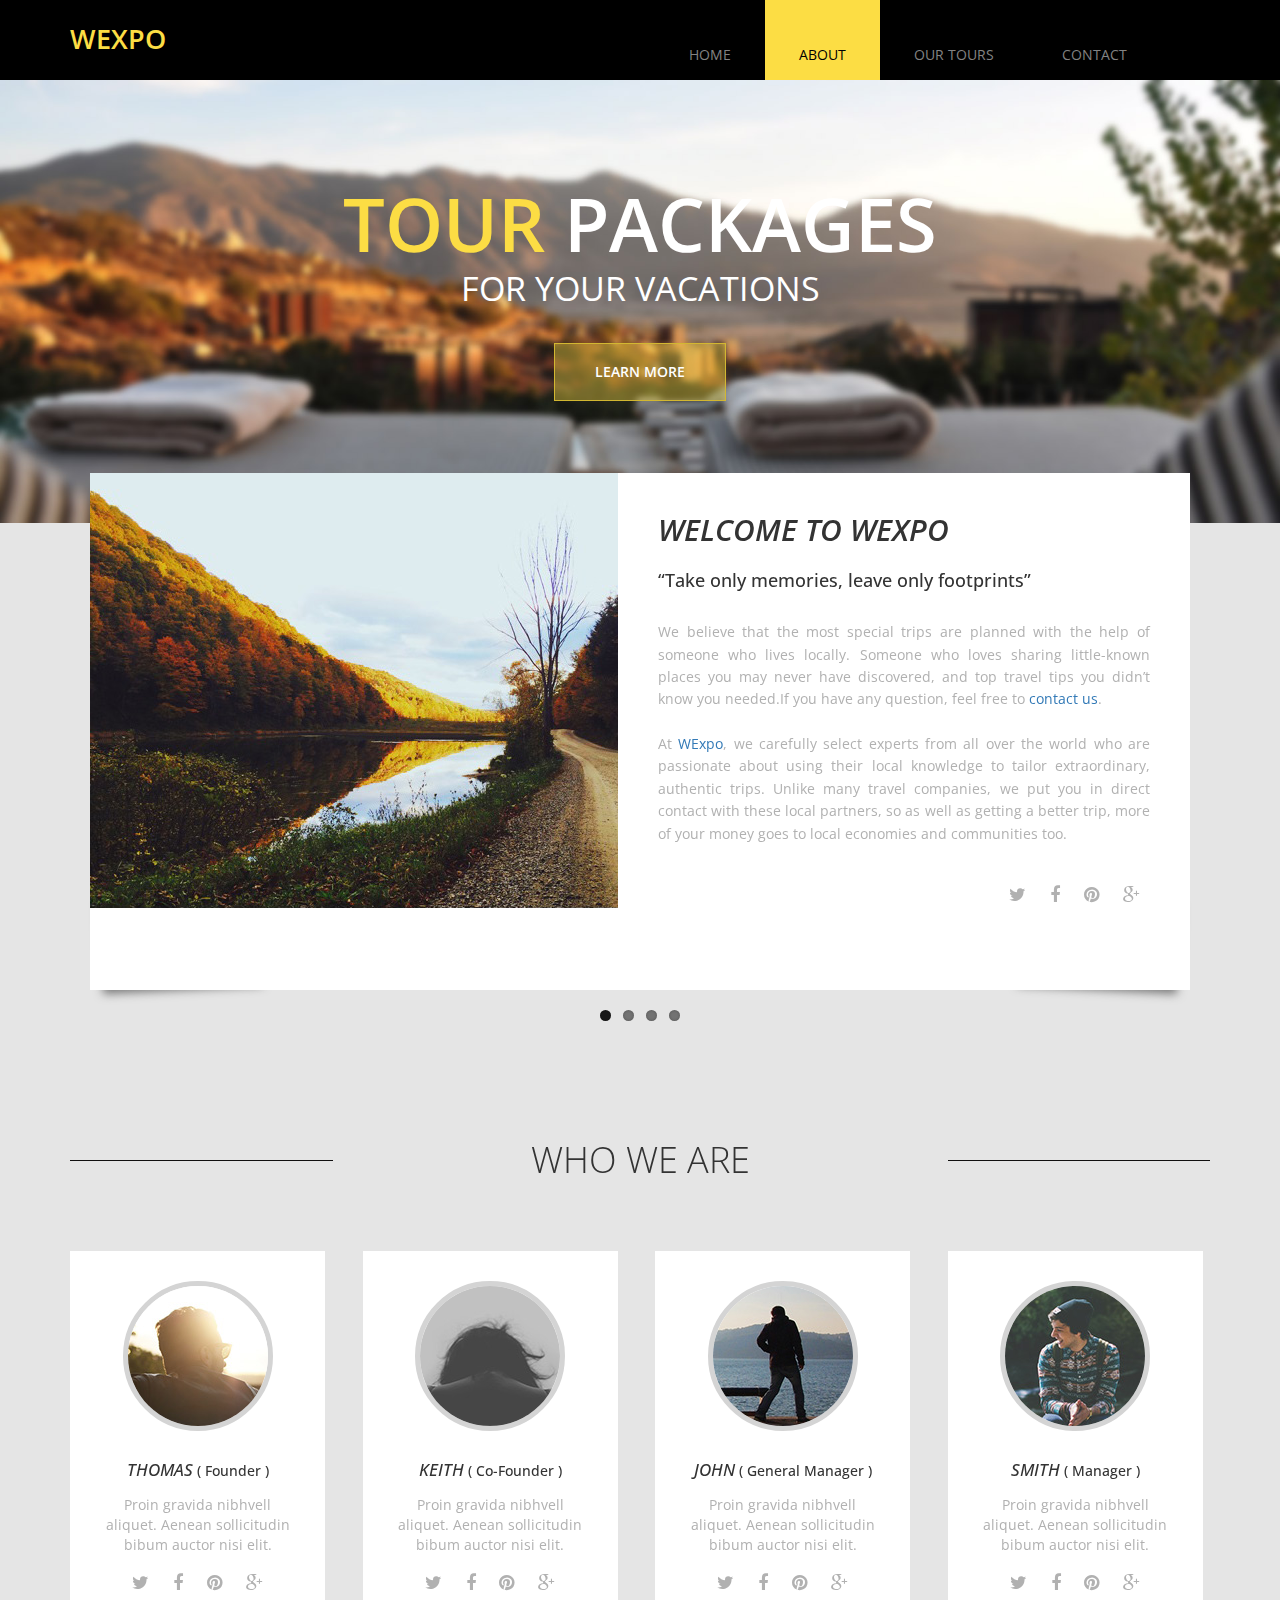
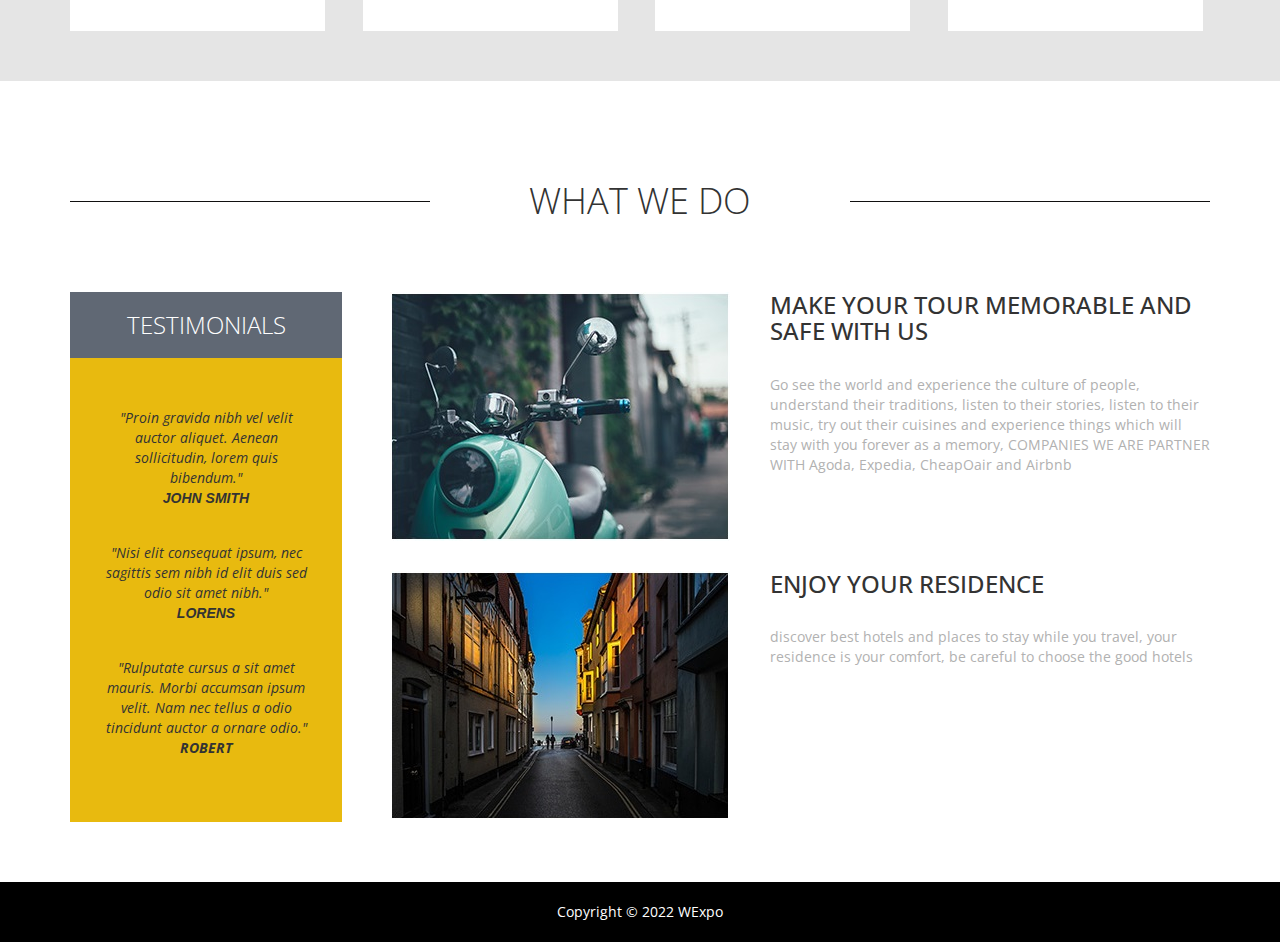
<file: about.html>
<!DOCTYPE html>
<html lang="en">
<head>
  <meta charset="utf-8">
  <meta http-equiv="X-UA-Compatible" content="IE=edge">
  <meta name="viewport" content="width=device-width, initial-scale=1">
  <title>Wexpo - About</title>
<!--
Holiday Template
http://www.templatemo.com/tm-475-holiday
-->
  <link href='http://fonts.googleapis.com/css?family=Open+Sans:400,300,400italic,600,700' rel='stylesheet' type='text/css'>
  <link href="css/font-awesome.min.css" rel="stylesheet">
  <link href="css/bootstrap.min.css" rel="stylesheet">
  <link href="css/bootstrap-datetimepicker.min.css" rel="stylesheet">  
  <link href="css/flexslider.css" rel="stylesheet">
  <link href="css/templatemo-style.css" rel="stylesheet">

  <!-- HTML5 shim and Respond.js for IE8 support of HTML5 elements and media queries -->
  <!-- WARNING: Respond.js doesn't work if you view the page via file:// -->
    <!--[if lt IE 9]>
    <script src="https://oss.maxcdn.com/html5shiv/3.7.2/html5shiv.min.js"></script>
    <script src="https://oss.maxcdn.com/respond/1.4.2/respond.min.js"></script>
    <![endif]-->

  </head>
  <body class="tm-gray-bg">
  	<!-- Header -->
  	<div class="tm-header">
  		<div class="container">
  			<div class="row">
  				<div class="col-lg-6 col-md-4 col-sm-3 tm-site-name-container">
  					<a href="#" class="tm-site-name">WExpo</a>	
  				</div>
	  			<div class="col-lg-6 col-md-8 col-sm-9">
	  				<div class="mobile-menu-icon">
		              <i class="fa fa-bars"></i>
		            </div>
	  				<nav class="tm-nav">
						<ul>
							<li><a href="index.html">Home</a></li>
							<li><a href="about.html" class="active">About</a></li>
							<li><a href="tours.html">Our Tours</a></li>
							<li><a href="contact.html">Contact</a></li>
						</ul>
					</nav>		
	  			</div>				
  			</div>
  		</div>	  	
  	</div>
	
	<!-- Banner -->
	<section class="tm-banner">
		<!-- Flexslider -->
		<div class="flexslider flexslider-banner">
		  <ul class="slides">
		    <li>
			    <div class="tm-banner-inner">
					<h1 class="tm-banner-title"><span class="tm-yellow-text">Tour</span> Packages</h1>
					<p class="tm-banner-subtitle">For Your Vacations</p>
					<a href="#more" class="tm-banner-link">Learn More</a>	
				</div>
		      <img src="img/banner-3.jpg" />
		    </li>
		    <li>
			    <div class="tm-banner-inner">
					<h1 class="tm-banner-title"><span class="tm-yellow-text">Tour</span> Packages</h1>
					<p class="tm-banner-subtitle">For Your Vacations</p>
					<a href="#more" class="tm-banner-link">Learn More</a>	
					</div>
		      <img src="img/banner-2.jpg" />
		    </li>
		    <li>
			    <div class="tm-banner-inner">
					<h1 class="tm-banner-title"><span class="tm-yellow-text">Tour</span> Packages</h1>
					<p class="tm-banner-subtitle">For Your Vacations</p>
					<a href="#more" class="tm-banner-link">Learn More</a>		
				</div>
		      <img src="img/banner-1.jpg" />
		    </li>
		  </ul>
		</div>		
	</section>

	<!-- gray bg -->	
	<section class="container tm-home-section-1" id="more">
		<div class="row">
			<!-- slider -->
			<div class="flexslider flexslider-about effect2">
			  <ul class="slides">
			    <li>
			      <img src="img/about-1.jpg" alt="image" />
			      <div class="flex-caption">	
			      	<h2 class="slider-title">Welcome To Wexpo</h2>
			      	<h3 class="slider-subtitle">“Take only memories, leave only footprints”</h3>
			      	<p class="slider-description">We believe that the most special trips are planned with the help of someone who lives locally. Someone who loves sharing little-known places you may never have discovered, and top travel tips you didn’t know you needed.If you have any question, feel free to <a href="http://www.facebook.com/templatemo" target="_parent">contact us</a>. <br><br>
						At <a href="#">WExpo</a>, we carefully select experts from all over the world who are passionate about using their local knowledge to tailor extraordinary, authentic trips. Unlike many travel companies, we put you in direct contact with these local partners, so as well as getting a better trip, more of your money goes to local economies and communities too.</p>
			      	<div class="slider-social">
			      		<a href="#" class="tm-social-icon"><i class="fa fa-twitter"></i></a>
			      		<a href="#" class="tm-social-icon"><i class="fa fa-facebook"></i></a>
			      		<a href="#" class="tm-social-icon"><i class="fa fa-pinterest"></i></a>
			      		<a href="#" class="tm-social-icon"><i class="fa fa-google-plus"></i></a>
			      	</div>
			      </div>			      
			    </li>
			    <li>
			      <img src="img/about-1.jpg" alt="image" />
			      <div class="flex-caption">
			      	<h2 class="slider-title">Thank you for choosing us!</h2>
			      	<h3 class="slider-subtitle">“Travel is the only thing you buy that makes you richer”.</h3>
			      	<p class="slider-description"> We completely swear by this and believe in fulfilling travel dreams that make you invariably rich by the day. We have been selling beautiful experiences for years through our state-of-the-art designed holiday packages and other essential travel services. We inspire our customers to live a rich life, full of unforgettable travel experiences.

						Our mission is not just to be a travel agency which helps you book a holiday; we want to be your travel partner who would go an extra mile to help you choose an ideal destination and learn more about the place you have been dreaming to visit. Since holidays are more about personal choices and interests, we bring to you customizable tour packages as well. No matter how many travel experiences we sell every day, we ensure that you are the protagonist of your own travel story.
						 </p>
			      	<div class="slider-social">
			      		<a href="#" class="tm-social-icon"><i class="fa fa-twitter"></i></a>
			      		<a href="#" class="tm-social-icon"><i class="fa fa-facebook"></i></a>
			      		<a href="#" class="tm-social-icon"><i class="fa fa-pinterest"></i></a>
			      		<a href="#" class="tm-social-icon"><i class="fa fa-google-plus"></i></a>
			      	</div>
			      </div>			      
			    </li>
			    <li>
			      <img src="img/about-1.jpg" alt="image" />
			      <div class="flex-caption">
			      	<h2 class="slider-title">More Programs to come</h2>
			      	<h3 class="slider-subtitle">“The journey of a thousand miles begins with a single step.”</h3>
			      	<p class="slider-description">We are a part of the WExpo, company since 2020 with over 45,100 employees and over 400 million members, making it one of the leading online travel agencies in the world.

						With more than 1.4 million hotels in 200 countries and regions, we've built an extensive hotel network to give our customers a fantastic choice of accommodation. Our far-reaching flight network has over 2 million individual flight routes connecting more than 5,000 cities around the globe. When you combine this with our 24/7 English customer service and various other travel products, you can trust us to take care of your next trip.</p>
			      	<div class="slider-social">
			      		<a href="#" class="tm-social-icon"><i class="fa fa-twitter"></i></a>
			      		<a href="#" class="tm-social-icon"><i class="fa fa-facebook"></i></a>
			      		<a href="#" class="tm-social-icon"><i class="fa fa-pinterest"></i></a>
			      		<a href="#" class="tm-social-icon"><i class="fa fa-google-plus"></i></a>
			      	</div>
			      </div>			      
			    </li>
			    <li>
			      <img src="img/about-1.jpg" alt="image" />
			      <div class="flex-caption">
			      	<h2 class="slider-title">Tour and Travel</h2>
			      	<h3 class="slider-subtitle">It’s not what you look at that matters. It’s what you see.”</h3>
			      	<p class="slider-description">Morbi accumsan ipsum velit. Nam nec tellus a odio tincidunt auctor a ornare odio. Sed non mauris vitae erat consequat auctor eu in elit. Class aptent taciti sociosqu ad litora torquent per conubia nostra, per inceptos himenaeos. Mauris in erat justo. Nullam ac urna eu felis dapibus condimentum sit amet a augue. Sed non neque elit. Sed ut imperdiet nisi. Proin condimentum fermentum nunc. Etiam pharetra, erat sed fermentum feugiat, velit mauris gestas quam, ut aliquam massa nisi.</p>
			      	<div class="slider-social">
			      		<a href="#" class="tm-social-icon"><i class="fa fa-twitter"></i></a>
			      		<a href="#" class="tm-social-icon"><i class="fa fa-facebook"></i></a>
			      		<a href="#" class="tm-social-icon"><i class="fa fa-pinterest"></i></a>
			      		<a href="#" class="tm-social-icon"><i class="fa fa-google-plus"></i></a>
			      	</div>
			      </div>			      
			    </li>
			  </ul>
			</div>
		</div>
	
		<div class="section-margin-top about-section">
			<div class="row">				
				<div class="tm-section-header">
					<div class="col-lg-3 col-md-3 col-sm-3"><hr></div>
					<div class="col-lg-6 col-md-6 col-sm-6"><h2 class="tm-section-title">Who We Are</h2></div>
					<div class="col-lg-3 col-md-3 col-sm-3"><hr></div>	
				</div>
			</div>
			<div class="row">
				<div class="col-lg-3 col-md-3 col-sm-6 col-xs-12">
					<div class="tm-about-box-1">
						<a href="#"><img src="img/about-4.jpg" alt="img" class="tm-about-box-1-img"></a>
						<h3 class="tm-about-box-1-title">Thomas <span>( Founder )</span></h3>
						<p class="margin-bottom-15 gray-text">Proin gravida nibhvell aliquet. Aenean sollicitudin bibum auctor nisi elit.</p>
						<div class="gray-text">
							<a href="#" class="tm-social-icon"><i class="fa fa-twitter"></i></a>
							<a href="#" class="tm-social-icon"><i class="fa fa-facebook"></i></a>
							<a href="#" class="tm-social-icon"><i class="fa fa-pinterest"></i></a>
							<a href="#" class="tm-social-icon"><i class="fa fa-google-plus"></i></a>
						</div>
					</div>
				</div>
				<div class="col-lg-3 col-md-3 col-sm-6 col-xs-12">
					<div class="tm-about-box-1">
						<a href="#"><img src="img/about-5.jpg" alt="img" class="tm-about-box-1-img"></a>
						<h3 class="tm-about-box-1-title">Keith <span>( Co-Founder )</span></h3>
						<p class="margin-bottom-15 gray-text">Proin gravida nibhvell aliquet. Aenean sollicitudin bibum auctor nisi elit.</p>
						<div class="gray-text">
							<a href="#" class="tm-social-icon"><i class="fa fa-twitter"></i></a>
							<a href="#" class="tm-social-icon"><i class="fa fa-facebook"></i></a>
							<a href="#" class="tm-social-icon"><i class="fa fa-pinterest"></i></a>
							<a href="#" class="tm-social-icon"><i class="fa fa-google-plus"></i></a>
						</div>
					</div>
				</div>
				<div class="col-lg-3 col-md-3 col-sm-6 col-xs-12">
					<div class="tm-about-box-1">
						<a href="#"><img src="img/about-6.jpg" alt="img" class="tm-about-box-1-img"></a>
						<h3 class="tm-about-box-1-title">John <span>( General Manager )</span></h3>
						<p class="margin-bottom-15 gray-text">Proin gravida nibhvell aliquet. Aenean sollicitudin bibum auctor nisi elit.</p>
						<div class="gray-text">
							<a href="#" class="tm-social-icon"><i class="fa fa-twitter"></i></a>
							<a href="#" class="tm-social-icon"><i class="fa fa-facebook"></i></a>
							<a href="#" class="tm-social-icon"><i class="fa fa-pinterest"></i></a>
							<a href="#" class="tm-social-icon"><i class="fa fa-google-plus"></i></a>
						</div>
					</div>
				</div>
				<div class="col-lg-3 col-md-3 col-sm-6 col-xs-12">
					<div class="tm-about-box-1">
						<a href="#"><img src="img/about-7.jpg" alt="img" class="tm-about-box-1-img"></a>
						<h3 class="tm-about-box-1-title">Smith <span>( Manager )</span></h3>
						<p class="margin-bottom-15 gray-text">Proin gravida nibhvell aliquet. Aenean sollicitudin bibum auctor nisi elit.</p>
						<div class="gray-text">
							<a href="#" class="tm-social-icon"><i class="fa fa-twitter"></i></a>
							<a href="#" class="tm-social-icon"><i class="fa fa-facebook"></i></a>
							<a href="#" class="tm-social-icon"><i class="fa fa-pinterest"></i></a>
							<a href="#" class="tm-social-icon"><i class="fa fa-google-plus"></i></a>
						</div>
					</div>
				</div>
			</div>		
		</div>
	</section>		
	
	<!-- white bg -->
	<section class="tm-white-bg section-padding-bottom">
		<div class="container">
			<div class="row">
				<div class="tm-section-header section-margin-top">
					<div class="col-lg-4 col-md-3 col-sm-3"><hr></div>
					<div class="col-lg-4 col-md-6 col-sm-6"><h2 class="tm-section-title">What we do</h2></div>
					<div class="col-lg-4 col-md-3 col-sm-3"><hr></div>	
				</div>				
			</div>
			<div class="row">
				<!-- Testimonial -->
				<div class="col-lg-12">
					<div class="tm-what-we-do-right">
						<div class="tm-about-box-2 margin-bottom-30">
							<img src="img/about-2.jpg" alt="image" class="tm-about-box-2-img">
							<div class="tm-about-box-2-text">
								<h3 class="tm-about-box-2-title">Make Your Tour Memorable and Safe With Us</h3>
				                <p class="tm-about-box-2-description gray-text">Go see the world and experience the culture of people, understand their traditions, listen to their stories, listen to their music, try out their cuisines and experience things which will stay with you forever as a memory, COMPANIES WE ARE PARTNER WITH Agoda, Expedia, CheapOair and Airbnb</p>
				           	
							</div>		                
						</div>
						<div class="tm-about-box-2">
							<img src="img/about-3.jpg" alt="image" class="tm-about-box-2-img">
							<div class="tm-about-box-2-text">
								<h3 class="tm-about-box-2-title">Enjoy your residence​
								</h3>
				                <p class="tm-about-box-2-description gray-text">discover best hotels and places to stay while you travel, your residence is your comfort, be careful to choose the good hotels​</p>
				               		</div>		                
						</div>
					</div>
					<div class="tm-testimonials-box">
						<h3 class="tm-testimonials-title">Testimonials</h3>
						<div class="tm-testimonials-content">
							<div class="tm-testimonial">
								<p>"Proin gravida nibh vel velit auctor aliquet. Aenean sollicitudin, lorem quis bibendum."</p>
		                		<strong class="text-uppercase">John Smith</strong>	
							</div>
							<div class="tm-testimonial">
								<p>"Nisi elit consequat ipsum, nec sagittis sem nibh id elit duis sed odio sit amet nibh."</p>
			                	<strong class="text-uppercase">Lorens</strong>		
							</div>
	       					<div class="tm-testimonial">
	       						<p>"Rulputate cursus a sit amet mauris. Morbi accumsan ipsum velit. Nam nec tellus a odio tincidunt auctor a ornare odio."<p>
	                			<strong class="text-uppercase">Robert</strong>
	       					</div>                	
						</div>
					</div>	
				</div>							
			</div>			
		</div>
	</section>
	<footer class="tm-black-bg">
		<div class="container">
			<div class="row">
				<p class="tm-copyright-text">Copyright &copy; 2022 WExpo</p>
			</div>
		</div>		
	</footer>
	<script type="text/javascript" src="js/jquery-1.11.2.min.js"></script>      		<!-- jQuery -->
  	<script type="text/javascript" src="js/bootstrap.min.js"></script>					<!-- bootstrap js -->
  	<script type="text/javascript" src="js/jquery.flexslider-min.js"></script>			<!-- flexslider js -->
  	<script type="text/javascript" src="js/templatemo-script.js"></script>      		<!-- Templatemo Script -->
	<script>
		$(function() {

			// https://css-tricks.com/snippets/jquery/smooth-scrolling/
		  	$('a[href*=#]:not([href=#])').click(function() {
			    if (location.pathname.replace(/^\//,'') == this.pathname.replace(/^\//,'') && location.hostname == this.hostname) {
			      var target = $(this.hash);
			      target = target.length ? target : $('[name=' + this.hash.slice(1) +']');
			      if (target.length) {
			        $('html,body').animate({
			          scrollTop: target.offset().top
			        }, 1000);
			        return false;
			      }
			    }
		  	});		  	
		});
		$(window).load(function(){
			// Flexsliders
		  	$('.flexslider.flexslider-banner').flexslider({
			    controlNav: false
		    });
		  	$('.flexslider').flexslider({
		    	animation: "slide",
		    	directionNav: false,
		    	slideshow: false
		  	});
		});
	</script>
 </body>
 </html>
</file>
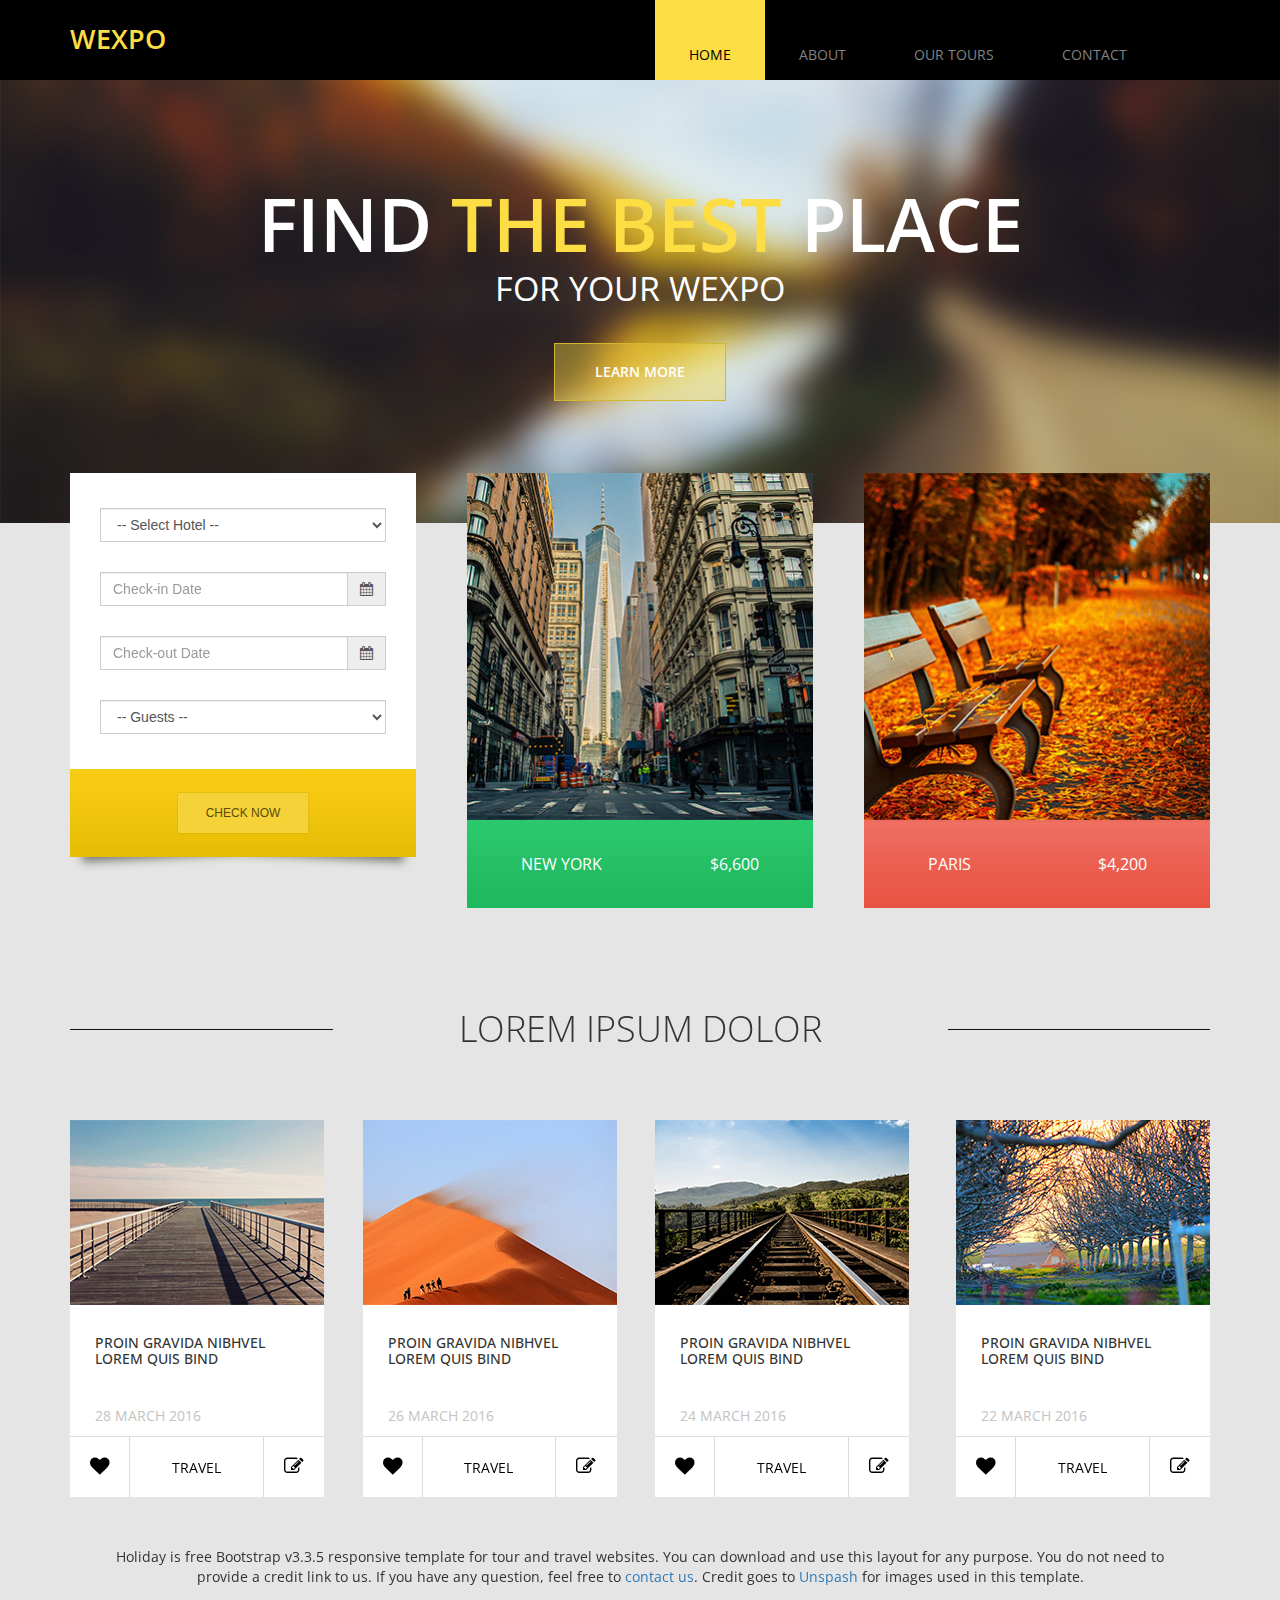
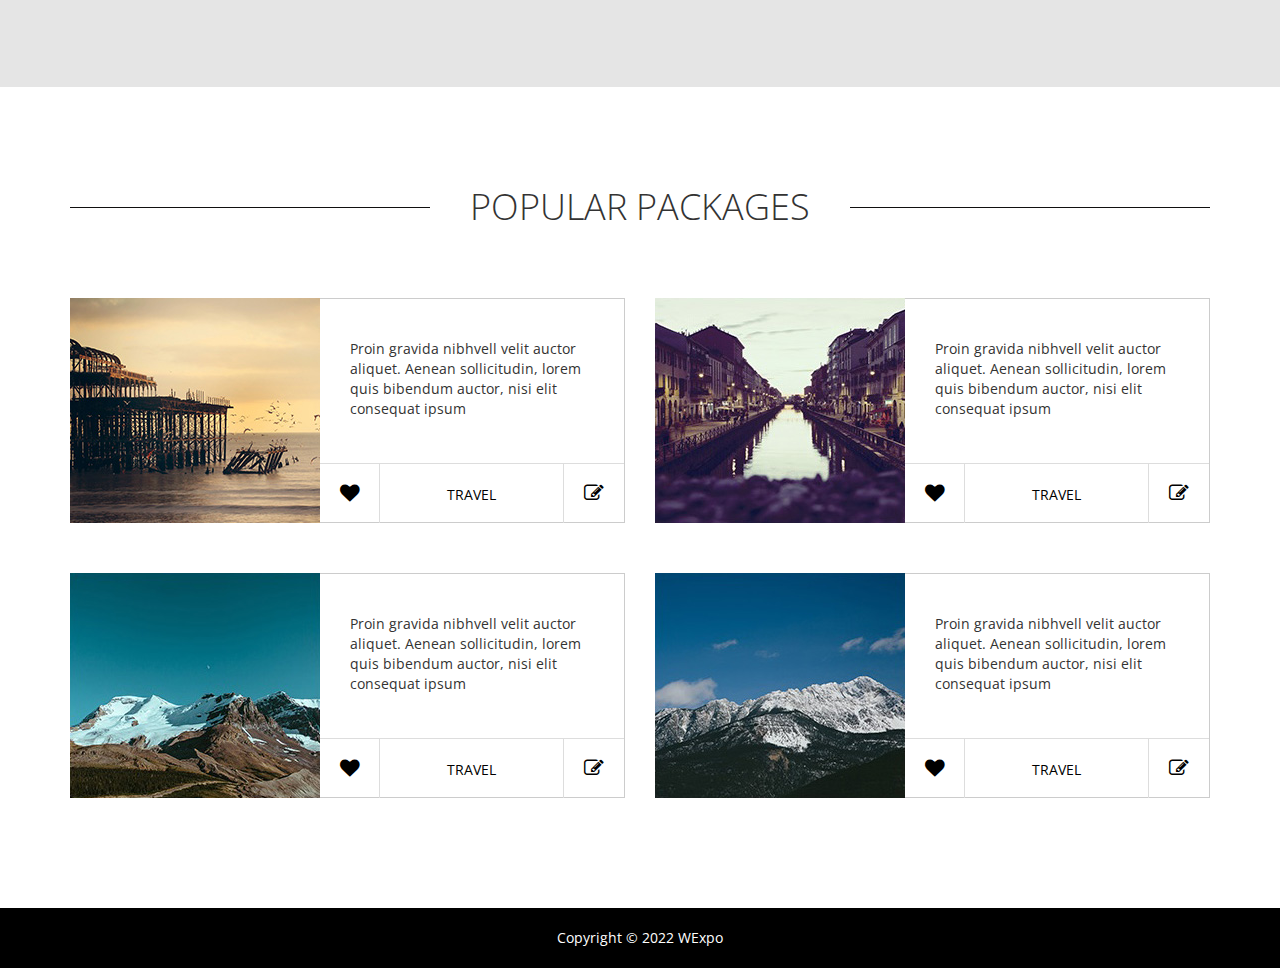
<file: index1.html>
<!DOCTYPE html>
<html lang="en">
<head>
  <meta charset="utf-8">
  <meta http-equiv="X-UA-Compatible" content="IE=edge">
  <meta name="viewport" content="width=device-width, initial-scale=1">
  <title>WExpo - templatemo</title>
<!--
Holiday Template
http://www.templatemo.com/tm-475-holiday
-->
  <link href='http://fonts.googleapis.com/css?family=Open+Sans:400,300,400italic,600,700' rel='stylesheet' type='text/css'>
  <link href="css/font-awesome.min.css" rel="stylesheet">
  <link href="css/bootstrap.min.css" rel="stylesheet">
  <link href="css/bootstrap-datetimepicker.min.css" rel="stylesheet">  
  <link href="css/flexslider.css" rel="stylesheet">
  <link href="css/templatemo-style.css" rel="stylesheet">

  <!-- HTML5 shim and Respond.js for IE8 support of HTML5 elements and media queries -->
  <!-- WARNING: Respond.js doesn't work if you view the page via file:// -->
    <!--[if lt IE 9]>
    <script src="https://oss.maxcdn.com/html5shiv/3.7.2/html5shiv.min.js"></script>
    <script src="https://oss.maxcdn.com/respond/1.4.2/respond.min.js"></script>
    <![endif]-->

  </head>
  <body class="tm-gray-bg">
  	<!-- Header -->
  	<div class="tm-header">
  		<div class="container">
  			<div class="row">
  				<div class="col-lg-6 col-md-4 col-sm-3 tm-site-name-container">
  					<a href="#" class="tm-site-name">WExpo</a>	
  				</div>
	  			<div class="col-lg-6 col-md-8 col-sm-9">
	  				<div class="mobile-menu-icon">
		              <i class="fa fa-bars"></i>
		            </div>
	  				<nav class="tm-nav">
						<ul>
							<li><a href="index.html" class="active">Home</a></li>
							<li><a href="about.html">About</a></li>
							<li><a href="tours.html">Our Tours</a></li>
							<li><a href="contact.html">Contact</a></li>
						</ul>
					</nav>		
	  			</div>				
  			</div>
  		</div>	  	
  	</div>
	
	<!-- Banner -->
	<section class="tm-banner">
		<!-- Flexslider -->
		<div class="flexslider flexslider-banner">
		  <ul class="slides">
		    <li>
			    <div class="tm-banner-inner">
					<h1 class="tm-banner-title">Find <span class="tm-yellow-text">The Best</span> Place</h1>
					<p class="tm-banner-subtitle">For Your WExpo</p>
					<a href="#more" class="tm-banner-link">Learn More</a>	
				</div>
				<img src="img/banner-1.jpg" alt="Image" />	
		    </li>
		    <li>
			    <div class="tm-banner-inner">
					<h1 class="tm-banner-title">Lorem <span class="tm-yellow-text">Ipsum</span> Dolor</h1>
					<p class="tm-banner-subtitle">Wonderful Destinations</p>
					<a href="#more" class="tm-banner-link">Learn More</a>	
				</div>
		      <img src="img/banner-2.jpg" alt="Image" />
		    </li>
		    <li>
			    <div class="tm-banner-inner">
					<h1 class="tm-banner-title">Proin <span class="tm-yellow-text">Gravida</span> Nibhvell</h1>
					<p class="tm-banner-subtitle">Velit Auctor</p>
					<a href="#more" class="tm-banner-link">Learn More</a>	
				</div>
		      <img src="img/banner-3.jpg" alt="Image" />
		    </li>
		  </ul>
		</div>	
	</section>

	<!-- gray bg -->	
	<section class="container tm-home-section-1" id="more">
		<div class="row">
			<div class="col-lg-4 col-md-4 col-sm-6">
				<!-- Nav tabs -->
				<div class="tm-home-box-1">


					<!-- Tab panes -->
					<div class="tab-content">
					    <div role="tabpanel" class="tab-pane fade in active tm-white-bg" id="hotel">
					    	<div class="tm-search-box effect2">
								<form action="#" method="post" class="hotel-search-form">
									<div class="tm-form-inner">
										<div class="form-group">
							            	 <select class="form-control">
							            	 	<option value="">-- Select Hotel -- </option>
							            	 	<option value="shangrila">Shangri-La</option>
												<option value="chatrium">Chatrium</option>
												<option value="fourseasons">Four Seasons</option>
												<option value="hilton">Hilton</option>
											</select> 
							          	</div>
							          	<div class="form-group">
							                <div class='input-group date' id='datetimepicker1'>
							                    <input type='text' class="form-control" placeholder="Check-in Date" />
							                    <span class="input-group-addon">
							                        <span class="fa fa-calendar"></span>
							                    </span>
							                </div>
							            </div>
							          	<div class="form-group">
							                <div class='input-group date' id='datetimepicker2'>
							                    <input type='text' class="form-control" placeholder="Check-out Date" />
							                    <span class="input-group-addon">
							                        <span class="fa fa-calendar"></span>
							                    </span>
							                </div>
							            </div>
							            <div class="form-group margin-bottom-0">
							                <select class="form-control">
							            	 	<option value="">-- Guests -- </option>
							            	 	<option value="1">1</option>
												<option value="2">2</option>
												<option value="3">3</option>
												<option value="4">4</option>
												<option value="5p">5+</option>
											</select> 
							            </div>
									</div>							
						            <div class="form-group tm-yellow-gradient-bg text-center">
						            	<button type="submit" name="submit" class="tm-yellow-btn">Check Now</button>
						            </div>  
								</form>
							</div>
					    </div>
					    <div role="tabpanel" class="tab-pane fade tm-white-bg" id="car">
							<div class="tm-search-box effect2">
								<form action="#" method="post" class="hotel-search-form">
									<div class="tm-form-inner">
										<div class="form-group">
							            	 <select class="form-control">
							            	 	<option value="">-- Select Model -- </option>
							            	 	<option value="shangrila">BMW</option>
												<option value="chatrium">Mercedes-Benz</option>
												<option value="fourseasons">Toyota</option>
												<option value="hilton">Honda</option>
											</select> 
							          	</div>
							          	<div class="form-group">
							                <div class='input-group date-time' id='datetimepicker3'>
							                    <input type='text' class="form-control" placeholder="Pickup Date" />
							                    <span class="input-group-addon">
							                        <span class="fa fa-calendar"></span>
							                    </span>
							                </div>
							            </div>
							          	<div class="form-group">
							                <div class='input-group date-time' id='datetimepicker4'>
							                    <input type='text' class="form-control" placeholder="Return Date" />
							                    <span class="input-group-addon">
							                        <span class="fa fa-calendar"></span>
							                    </span>
							                </div>
							            </div>
							            <div class="form-group">
							            	 <select class="form-control">
							            	 	<option value="">-- Options -- </option>
							            	 	<option value="">Child Seat</option>
												<option value="">GPS Navigator</option>
												<option value="">Insurance</option>
											</select> 
							          	</div>							           
									</div>							
						            <div class="form-group tm-yellow-gradient-bg text-center">
						            	<button type="submit" name="submit" class="tm-yellow-btn">Check Now</button>
						            </div>  
								</form>
							</div>
					    </div>				    
					</div>
				</div>								
			</div>

			<div class="col-lg-4 col-md-4 col-sm-6">
				<div class="tm-home-box-1 tm-home-box-1-2 tm-home-box-1-center">
					<img src="img/index-01.jpg" alt="image" class="img-responsive">
					<a href="#">
						<div class="tm-green-gradient-bg tm-city-price-container">
							<span>New York</span>
							<span>$6,600</span>
						</div>	
					</a>			
				</div>				
			</div>
			<div class="col-lg-4 col-md-4 col-sm-6">
				<div class="tm-home-box-1 tm-home-box-1-2 tm-home-box-1-right">
					<img src="img/index-02.jpg" alt="image" class="img-responsive">
					<a href="#">
						<div class="tm-red-gradient-bg tm-city-price-container">
							<span>Paris</span>
							<span>$4,200</span>
						</div>	
					</a>					
				</div>				
			</div>
		</div>
	
		<div class="section-margin-top">
			<div class="row">				
				<div class="tm-section-header">
					<div class="col-lg-3 col-md-3 col-sm-3"><hr></div>
					<div class="col-lg-6 col-md-6 col-sm-6"><h2 class="tm-section-title">Lorem Ipsum Dolor</h2></div>
					<div class="col-lg-3 col-md-3 col-sm-3"><hr></div>	
				</div>
			</div>
			<div class="row">
				<div class="col-lg-3 col-md-3 col-sm-6 col-xs-6 col-xxs-12">
					<div class="tm-home-box-2">						
						<img src="img/index-03.jpg" alt="image" class="img-responsive">
						<h3>Proin Gravida Nibhvel Lorem Quis Bind</h3>
						<p class="tm-date">28 March 2016</p>
						<div class="tm-home-box-2-container">
							<a href="#" class="tm-home-box-2-link"><i class="fa fa-heart tm-home-box-2-icon border-right"></i></a>
							<a href="#" class="tm-home-box-2-link"><span class="tm-home-box-2-description">Travel</span></a>
							<a href="#" class="tm-home-box-2-link"><i class="fa fa-edit tm-home-box-2-icon border-left"></i></a>
						</div>
					</div>
				</div>
				<div class="col-lg-3 col-md-3 col-sm-6 col-xs-6 col-xxs-12">
					<div class="tm-home-box-2">						
					    <img src="img/index-04.jpg" alt="image" class="img-responsive">
						<h3>Proin Gravida Nibhvel Lorem Quis Bind</h3>
						<p class="tm-date">26 March 2016</p>
						<div class="tm-home-box-2-container">
							<a href="#" class="tm-home-box-2-link"><i class="fa fa-heart tm-home-box-2-icon border-right"></i></a>
							<a href="#" class="tm-home-box-2-link"><span class="tm-home-box-2-description">Travel</span></a>
							<a href="#" class="tm-home-box-2-link"><i class="fa fa-edit tm-home-box-2-icon border-left"></i></a>
						</div>
					</div>
				</div>
				<div class="col-lg-3 col-md-3 col-sm-6 col-xs-6 col-xxs-12">
					<div class="tm-home-box-2">						
					    <img src="img/index-05.jpg" alt="image" class="img-responsive">
						<h3>Proin Gravida Nibhvel Lorem Quis Bind</h3>
						<p class="tm-date">24 March 2016</p>
						<div class="tm-home-box-2-container">
							<a href="#" class="tm-home-box-2-link"><i class="fa fa-heart tm-home-box-2-icon border-right"></i></a>
							<a href="#" class="tm-home-box-2-link"><span class="tm-home-box-2-description">Travel</span></a>
							<a href="#" class="tm-home-box-2-link"><i class="fa fa-edit tm-home-box-2-icon border-left"></i></a>
						</div>
					</div>
				</div>
				<div class="col-lg-3 col-md-3 col-sm-6 col-xs-6 col-xxs-12">
					<div class="tm-home-box-2 tm-home-box-2-right">						
					    <img src="img/index-06.jpg" alt="image" class="img-responsive">
						<h3>Proin Gravida Nibhvel Lorem Quis Bind</h3>
						<p class="tm-date">22 March 2016</p>
						<div class="tm-home-box-2-container">
							<a href="#" class="tm-home-box-2-link"><i class="fa fa-heart tm-home-box-2-icon border-right"></i></a>
							<a href="#" class="tm-home-box-2-link"><span class="tm-home-box-2-description">Travel</span></a>
							<a href="#" class="tm-home-box-2-link"><i class="fa fa-edit tm-home-box-2-icon border-left"></i></a>
						</div>
					</div>
				</div>
			</div>
			<div class="row">
				<div class="col-lg-12">
					<p class="home-description">Holiday is free Bootstrap v3.3.5 responsive template for tour and travel websites. You can download and use this layout for any purpose. You do not need to provide a credit link to us. If you have any question, feel free to <a href="http://www.facebook.com/templatemo" target="_parent">contact us</a>. Credit goes to <a rel="nofollow" href="http://unsplash.com" target="_parent">Unspash</a> for images used in this template.</p>					
				</div>
			</div>			
		</div>
	</section>		
	
	<!-- white bg -->
	<section class="tm-white-bg section-padding-bottom">
		<div class="container">
			<div class="row">
				<div class="tm-section-header section-margin-top">
					<div class="col-lg-4 col-md-3 col-sm-3"><hr></div>
					<div class="col-lg-4 col-md-6 col-sm-6"><h2 class="tm-section-title">Popular Packages</h2></div>
					<div class="col-lg-4 col-md-3 col-sm-3"><hr></div>	
				</div>
				<div class="col-lg-6">
					<div class="tm-home-box-3">
						<div class="tm-home-box-3-img-container">
							<img src="img/index-07.jpg" alt="image" class="img-responsive">	
						</div>						
						<div class="tm-home-box-3-info">
							<p class="tm-home-box-3-description">Proin gravida nibhvell velit auctor aliquet. Aenean sollicitudin, lorem quis bibendum auctor, nisi elit consequat ipsum</p>
					        <div class="tm-home-box-2-container">
							<a href="#" class="tm-home-box-2-link"><i class="fa fa-heart tm-home-box-2-icon border-right"></i></a>
							<a href="#" class="tm-home-box-2-link"><span class="tm-home-box-2-description box-3">Travel</span></a>
							<a href="#" class="tm-home-box-2-link"><i class="fa fa-edit tm-home-box-2-icon border-left"></i></a>
						</div>
						</div>						
					</div>					
			     </div>
			     <div class="col-lg-6">
			        <div class="tm-home-box-3">
						<div class="tm-home-box-3-img-container">
							<img src="img/index-08.jpg" alt="image" class="img-responsive">	
						</div>						
						<div class="tm-home-box-3-info">
							<p class="tm-home-box-3-description">Proin gravida nibhvell velit auctor aliquet. Aenean sollicitudin, lorem quis bibendum auctor, nisi elit consequat ipsum</p>
					        <div class="tm-home-box-2-container">
							<a href="#" class="tm-home-box-2-link"><i class="fa fa-heart tm-home-box-2-icon border-right"></i></a>
							<a href="#" class="tm-home-box-2-link"><span class="tm-home-box-2-description box-3">Travel</span></a>
							<a href="#" class="tm-home-box-2-link"><i class="fa fa-edit tm-home-box-2-icon border-left"></i></a>
						</div>
						</div>						
					</div>
				</div>
				<div class="col-lg-6">
				    <div class="tm-home-box-3">
						<div class="tm-home-box-3-img-container">
							<img src="img/index-09.jpg" alt="image" class="img-responsive">	
						</div>						
						<div class="tm-home-box-3-info">
							<p class="tm-home-box-3-description">Proin gravida nibhvell velit auctor aliquet. Aenean sollicitudin, lorem quis bibendum auctor, nisi elit consequat ipsum</p>
					        <div class="tm-home-box-2-container">
							<a href="#" class="tm-home-box-2-link"><i class="fa fa-heart tm-home-box-2-icon border-right"></i></a>
							<a href="#" class="tm-home-box-2-link"><span class="tm-home-box-2-description box-3">Travel</span></a>
							<a href="#" class="tm-home-box-2-link"><i class="fa fa-edit tm-home-box-2-icon border-left"></i></a>
						</div>
						</div>						
					</div>
			    </div>
			    <div class="col-lg-6">
			        <div class="tm-home-box-3">
						<div class="tm-home-box-3-img-container">
							<img src="img/index-10.jpg" alt="image" class="img-responsive">	
						</div>						
						<div class="tm-home-box-3-info">
							<p class="tm-home-box-3-description">Proin gravida nibhvell velit auctor aliquet. Aenean sollicitudin, lorem quis bibendum auctor, nisi elit consequat ipsum</p>
					        <div class="tm-home-box-2-container">
							<a href="#" class="tm-home-box-2-link"><i class="fa fa-heart tm-home-box-2-icon border-right"></i></a>
							<a href="#" class="tm-home-box-2-link"><span class="tm-home-box-2-description box-3">Travel</span></a>
							<a href="#" class="tm-home-box-2-link"><i class="fa fa-edit tm-home-box-2-icon border-left"></i></a>
						</div>
						</div>						
					</div>
			   	</div>
			</div>		
		</div>
	</section>
	<footer class="tm-black-bg">
		<div class="container">
			<div class="row">
				<p class="tm-copyright-text">Copyright &copy; 2022 WExpo</p>
			</div>
		</div>		
	</footer>
	<script type="text/javascript" src="js/jquery-1.11.2.min.js"></script>      		<!-- jQuery -->
  	<script type="text/javascript" src="js/moment.js"></script>							<!-- moment.js -->
	<script type="text/javascript" src="js/bootstrap.min.js"></script>					<!-- bootstrap js -->
	<script type="text/javascript" src="js/bootstrap-datetimepicker.min.js"></script>	<!-- bootstrap date time picker js, http://eonasdan.github.io/bootstrap-datetimepicker/ -->
	<script type="text/javascript" src="js/jquery.flexslider-min.js"></script>
<!--
	<script src="js/froogaloop.js"></script>
	<script src="js/jquery.fitvid.js"></script>
-->
   	<script type="text/javascript" src="js/templatemo-script.js"></script>      		<!-- Templatemo Script -->
	<script>
		// HTML document is loaded. DOM is ready.
		$(function() {

			$('#hotelCarTabs a').click(function (e) {
			  e.preventDefault()
			  $(this).tab('show')
			})

        	$('.date').datetimepicker({
            	format: 'MM/DD/YYYY'
            });
            $('.date-time').datetimepicker();

			// https://css-tricks.com/snippets/jquery/smooth-scrolling/
		  	$('a[href*=#]:not([href=#])').click(function() {
			    if (location.pathname.replace(/^\//,'') == this.pathname.replace(/^\//,'') && location.hostname == this.hostname) {
			      var target = $(this.hash);
			      target = target.length ? target : $('[name=' + this.hash.slice(1) +']');
			      if (target.length) {
			        $('html,body').animate({
			          scrollTop: target.offset().top
			        }, 1000);
			        return false;
			      }
			    }
		  	});
		});
		
		// Load Flexslider when everything is loaded.
		$(window).load(function() {	  		
			// Vimeo API nonsense

/*
			  var player = document.getElementById('player_1');
			  $f(player).addEvent('ready', ready);
			 
			  function addEvent(element, eventName, callback) {
			    if (element.addEventListener) {
			      element.addEventListener(eventName, callback, false)
			    } else {
			      element.attachEvent(eventName, callback, false);
			    }
			  }
			 
			  function ready(player_id) {
			    var froogaloop = $f(player_id);
			    froogaloop.addEvent('play', function(data) {
			      $('.flexslider').flexslider("pause");
			    });
			    froogaloop.addEvent('pause', function(data) {
			      $('.flexslider').flexslider("play");
			    });
			  }
*/

			 
			 
			  // Call fitVid before FlexSlider initializes, so the proper initial height can be retrieved.
/*

			  $(".flexslider")
			    .fitVids()
			    .flexslider({
			      animation: "slide",
			      useCSS: false,
			      animationLoop: false,
			      smoothHeight: true,
			      controlNav: false,
			      before: function(slider){
			        $f(player).api('pause');
			      }
			  });
*/


			  

//	For images only
		    $('.flexslider').flexslider({
			    controlNav: false
		    });


	  	});
	</script>
 </body>
 </html>
</file>
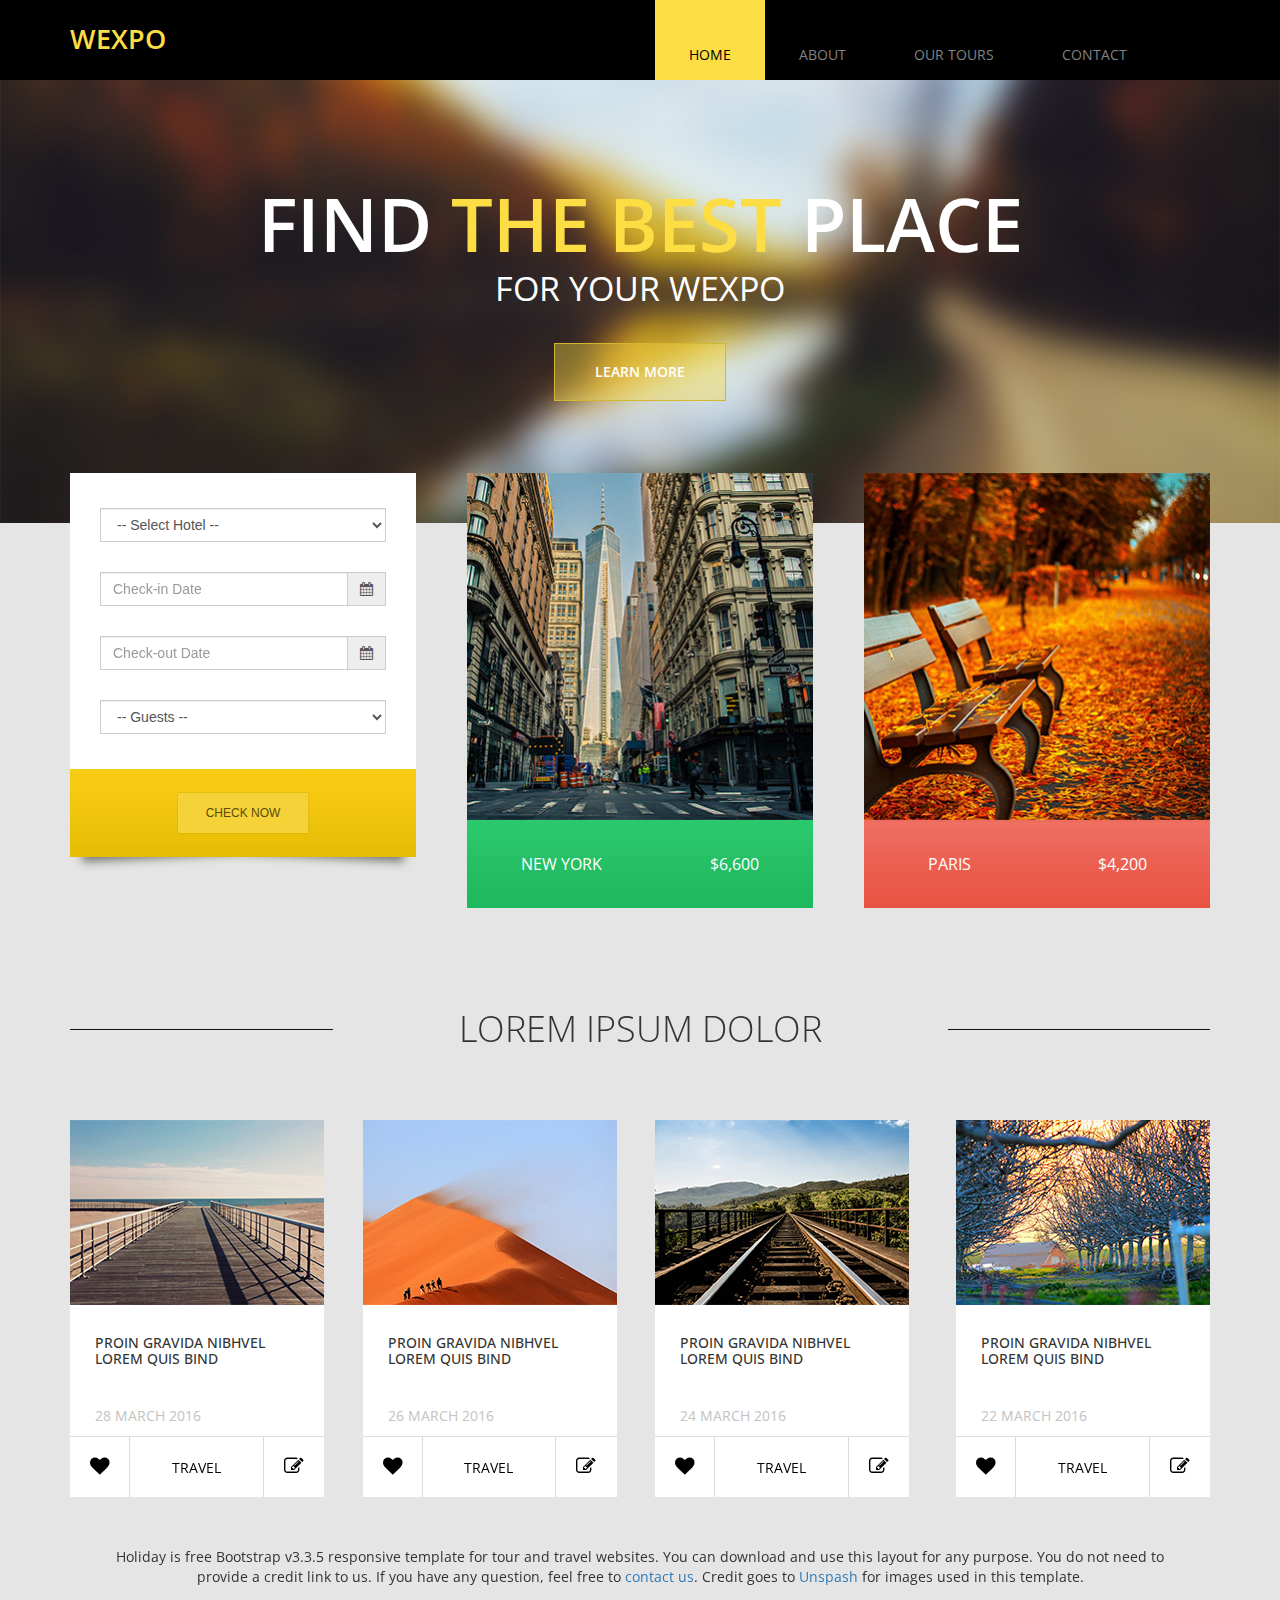
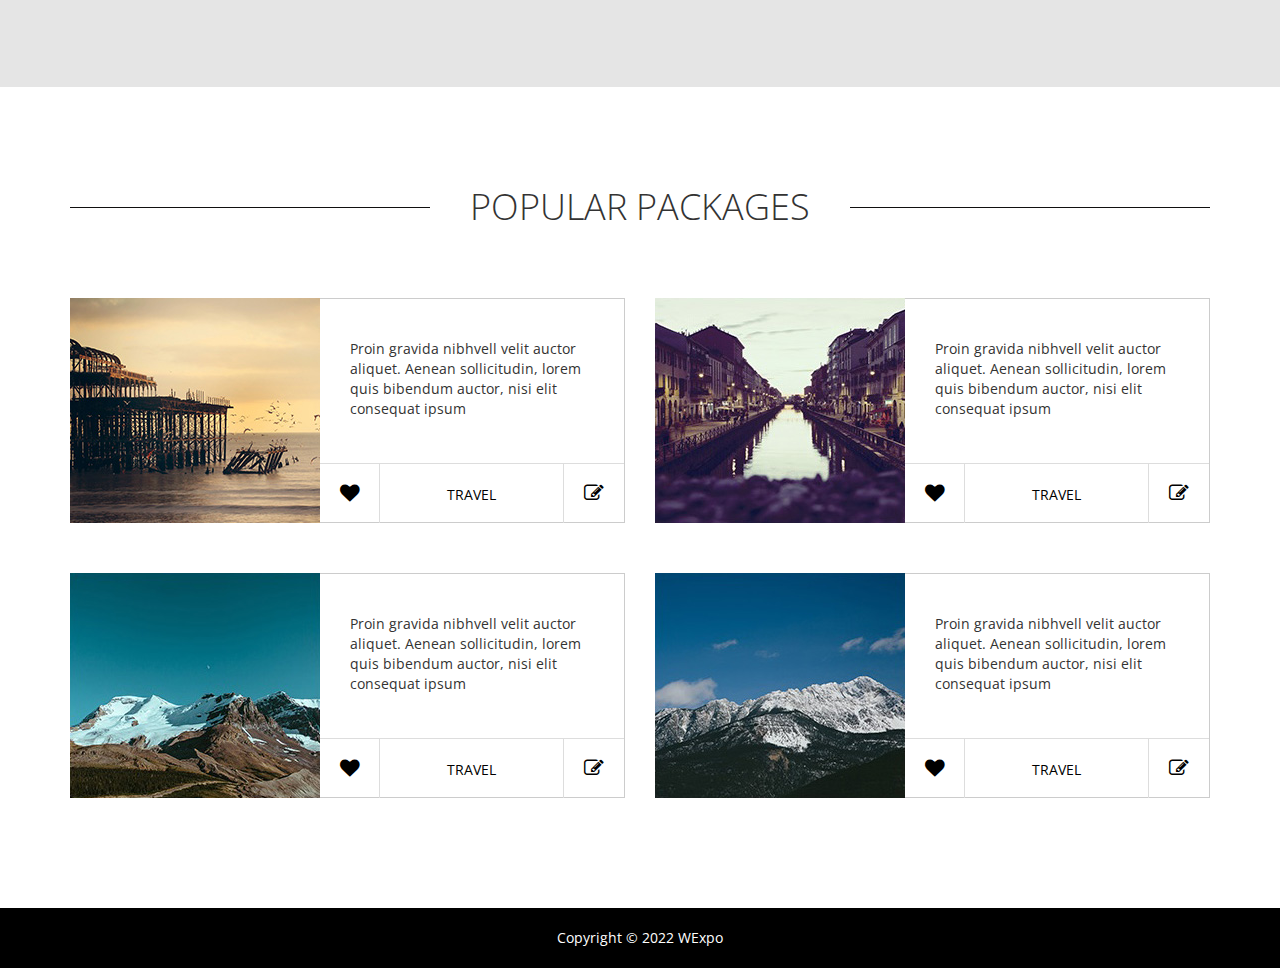
<file: index2.html>
<!DOCTYPE html>
<html lang="en">
<head>
  <meta charset="utf-8">
  <meta http-equiv="X-UA-Compatible" content="IE=edge">
  <meta name="viewport" content="width=device-width, initial-scale=1">
  <title>WExpo - templatemo</title>
<!--
Holiday Template
http://www.templatemo.com/tm-475-holiday
-->
  <link href='http://fonts.googleapis.com/css?family=Open+Sans:400,300,400italic,600,700' rel='stylesheet' type='text/css'>
  <link href="css/font-awesome.min.css" rel="stylesheet">
  <link href="css/bootstrap.min.css" rel="stylesheet">
  <link href="css/bootstrap-datetimepicker.min.css" rel="stylesheet">  
  <link href="css/flexslider.css" rel="stylesheet">
  <link href="css/templatemo-style.css" rel="stylesheet">

  <!-- HTML5 shim and Respond.js for IE8 support of HTML5 elements and media queries -->
  <!-- WARNING: Respond.js doesn't work if you view the page via file:// -->
    <!--[if lt IE 9]>
    <script src="https://oss.maxcdn.com/html5shiv/3.7.2/html5shiv.min.js"></script>
    <script src="https://oss.maxcdn.com/respond/1.4.2/respond.min.js"></script>
    <![endif]-->

  </head>
  <body class="tm-gray-bg">
  	<!-- Header -->
  	<div class="tm-header">
  		<div class="container">
  			<div class="row">
  				<div class="col-lg-6 col-md-4 col-sm-3 tm-site-name-container">
  					<a href="#" class="tm-site-name">WExpo</a>	
  				</div>
	  			<div class="col-lg-6 col-md-8 col-sm-9">
	  				<div class="mobile-menu-icon">
		              <i class="fa fa-bars"></i>
		            </div>
	  				<nav class="tm-nav">
						<ul>
							<li><a href="index.html" class="active">Home</a></li>
							<li><a href="about.html">About</a></li>
							<li><a href="tours.html">Our Tours</a></li>
							<li><a href="contact.html">Contact</a></li>
						</ul>
					</nav>		
	  			</div>				
  			</div>
  		</div>	  	
  	</div>
	
	<!-- Banner -->
	<section class="tm-banner">
		<!-- Flexslider -->
		<div class="flexslider flexslider-banner">
		  <ul class="slides">
		    <li>
			    <div class="tm-banner-inner">
					<h1 class="tm-banner-title">Find <span class="tm-yellow-text">The Best</span> Place</h1>
					<p class="tm-banner-subtitle">For Your WExpo</p>
					<a href="#more" class="tm-banner-link">Learn More</a>	
				</div>
				<img src="img/banner-1.jpg" alt="Image" />	
		    </li>
		    <li>
			    <div class="tm-banner-inner">
					<h1 class="tm-banner-title">Lorem <span class="tm-yellow-text">Ipsum</span> Dolor</h1>
					<p class="tm-banner-subtitle">Wonderful Destinations</p>
					<a href="#more" class="tm-banner-link">Learn More</a>	
				</div>
		      <img src="img/banner-2.jpg" alt="Image" />
		    </li>
		    <li>
			    <div class="tm-banner-inner">
					<h1 class="tm-banner-title">Proin <span class="tm-yellow-text">Gravida</span> Nibhvell</h1>
					<p class="tm-banner-subtitle">Velit Auctor</p>
					<a href="#more" class="tm-banner-link">Learn More</a>	
				</div>
		      <img src="img/banner-3.jpg" alt="Image" />
		    </li>
		  </ul>
		</div>	
	</section>

	<!-- gray bg -->	
	<section class="container tm-home-section-1" id="more">
		<div class="row">
			<div class="col-lg-4 col-md-4 col-sm-6">
				<!-- Nav tabs -->
				<div class="tm-home-box-1">


					<!-- Tab panes -->
					<div class="tab-content">
					    <div role="tabpanel" class="tab-pane fade in active tm-white-bg" id="hotel">
					    	<div class="tm-search-box effect2">
								<form action="#" method="post" class="hotel-search-form">
									<div class="tm-form-inner">
										<div class="form-group">
							            	 <select class="form-control">
							            	 	<option value="">-- Select Hotel -- </option>
							            	 	<option value="shangrila">Shangri-La</option>
												<option value="chatrium">Chatrium</option>
												<option value="fourseasons">Four Seasons</option>
												<option value="hilton">Hilton</option>
											</select> 
							          	</div>
							          	<div class="form-group">
							                <div class='input-group date' id='datetimepicker1'>
							                    <input type='text' class="form-control" placeholder="Check-in Date" />
							                    <span class="input-group-addon">
							                        <span class="fa fa-calendar"></span>
							                    </span>
							                </div>
							            </div>
							          	<div class="form-group">
							                <div class='input-group date' id='datetimepicker2'>
							                    <input type='text' class="form-control" placeholder="Check-out Date" />
							                    <span class="input-group-addon">
							                        <span class="fa fa-calendar"></span>
							                    </span>
							                </div>
							            </div>
							            <div class="form-group margin-bottom-0">
							                <select class="form-control">
							            	 	<option value="">-- Guests -- </option>
							            	 	<option value="1">1</option>
												<option value="2">2</option>
												<option value="3">3</option>
												<option value="4">4</option>
												<option value="5p">5+</option>
											</select> 
							            </div>
									</div>							
						            <div class="form-group tm-yellow-gradient-bg text-center">
						            	<button type="submit" name="submit" class="tm-yellow-btn">Check Now</button>
						            </div>  
								</form>
							</div>
					    </div>
					    <div role="tabpanel" class="tab-pane fade tm-white-bg" id="car">
							<div class="tm-search-box effect2">
								<form action="#" method="post" class="hotel-search-form">
									<div class="tm-form-inner">
										<div class="form-group">
							            	 <select class="form-control">
							            	 	<option value="">-- Select Model -- </option>
							            	 	<option value="shangrila">BMW</option>
												<option value="chatrium">Mercedes-Benz</option>
												<option value="fourseasons">Toyota</option>
												<option value="hilton">Honda</option>
											</select> 
							          	</div>
							          	<div class="form-group">
							                <div class='input-group date-time' id='datetimepicker3'>
							                    <input type='text' class="form-control" placeholder="Pickup Date" />
							                    <span class="input-group-addon">
							                        <span class="fa fa-calendar"></span>
							                    </span>
							                </div>
							            </div>
							          	<div class="form-group">
							                <div class='input-group date-time' id='datetimepicker4'>
							                    <input type='text' class="form-control" placeholder="Return Date" />
							                    <span class="input-group-addon">
							                        <span class="fa fa-calendar"></span>
							                    </span>
							                </div>
							            </div>
							            <div class="form-group">
							            	 <select class="form-control">
							            	 	<option value="">-- Options -- </option>
							            	 	<option value="">Child Seat</option>
												<option value="">GPS Navigator</option>
												<option value="">Insurance</option>
											</select> 
							          	</div>							           
									</div>							
						            <div class="form-group tm-yellow-gradient-bg text-center">
						            	<button type="submit" name="submit" class="tm-yellow-btn">Check Now</button>
						            </div>  
								</form>
							</div>
					    </div>				    
					</div>
				</div>								
			</div>

			<div class="col-lg-4 col-md-4 col-sm-6">
				<div class="tm-home-box-1 tm-home-box-1-2 tm-home-box-1-center">
					<img src="img/index-01.jpg" alt="image" class="img-responsive">
					<a href="#">
						<div class="tm-green-gradient-bg tm-city-price-container">
							<span>New York</span>
							<span>$6,600</span>
						</div>	
					</a>			
				</div>				
			</div>
			<div class="col-lg-4 col-md-4 col-sm-6">
				<div class="tm-home-box-1 tm-home-box-1-2 tm-home-box-1-right">
					<img src="img/index-02.jpg" alt="image" class="img-responsive">
					<a href="#">
						<div class="tm-red-gradient-bg tm-city-price-container">
							<span>Paris</span>
							<span>$4,200</span>
						</div>	
					</a>					
				</div>				
			</div>
		</div>
	
		<div class="section-margin-top">
			<div class="row">				
				<div class="tm-section-header">
					<div class="col-lg-3 col-md-3 col-sm-3"><hr></div>
					<div class="col-lg-6 col-md-6 col-sm-6"><h2 class="tm-section-title">Lorem Ipsum Dolor</h2></div>
					<div class="col-lg-3 col-md-3 col-sm-3"><hr></div>	
				</div>
			</div>
			<div class="row">
				<div class="col-lg-3 col-md-3 col-sm-6 col-xs-6 col-xxs-12">
					<div class="tm-home-box-2">						
						<img src="img/index-03.jpg" alt="image" class="img-responsive">
						<h3>Proin Gravida Nibhvel Lorem Quis Bind</h3>
						<p class="tm-date">28 March 2016</p>
						<div class="tm-home-box-2-container">
							<a href="#" class="tm-home-box-2-link"><i class="fa fa-heart tm-home-box-2-icon border-right"></i></a>
							<a href="#" class="tm-home-box-2-link"><span class="tm-home-box-2-description">Travel</span></a>
							<a href="#" class="tm-home-box-2-link"><i class="fa fa-edit tm-home-box-2-icon border-left"></i></a>
						</div>
					</div>
				</div>
				<div class="col-lg-3 col-md-3 col-sm-6 col-xs-6 col-xxs-12">
					<div class="tm-home-box-2">						
					    <img src="img/index-04.jpg" alt="image" class="img-responsive">
						<h3>Proin Gravida Nibhvel Lorem Quis Bind</h3>
						<p class="tm-date">26 March 2016</p>
						<div class="tm-home-box-2-container">
							<a href="#" class="tm-home-box-2-link"><i class="fa fa-heart tm-home-box-2-icon border-right"></i></a>
							<a href="#" class="tm-home-box-2-link"><span class="tm-home-box-2-description">Travel</span></a>
							<a href="#" class="tm-home-box-2-link"><i class="fa fa-edit tm-home-box-2-icon border-left"></i></a>
						</div>
					</div>
				</div>
				<div class="col-lg-3 col-md-3 col-sm-6 col-xs-6 col-xxs-12">
					<div class="tm-home-box-2">						
					    <img src="img/index-05.jpg" alt="image" class="img-responsive">
						<h3>Proin Gravida Nibhvel Lorem Quis Bind</h3>
						<p class="tm-date">24 March 2016</p>
						<div class="tm-home-box-2-container">
							<a href="#" class="tm-home-box-2-link"><i class="fa fa-heart tm-home-box-2-icon border-right"></i></a>
							<a href="#" class="tm-home-box-2-link"><span class="tm-home-box-2-description">Travel</span></a>
							<a href="#" class="tm-home-box-2-link"><i class="fa fa-edit tm-home-box-2-icon border-left"></i></a>
						</div>
					</div>
				</div>
				<div class="col-lg-3 col-md-3 col-sm-6 col-xs-6 col-xxs-12">
					<div class="tm-home-box-2 tm-home-box-2-right">						
					    <img src="img/index-06.jpg" alt="image" class="img-responsive">
						<h3>Proin Gravida Nibhvel Lorem Quis Bind</h3>
						<p class="tm-date">22 March 2016</p>
						<div class="tm-home-box-2-container">
							<a href="#" class="tm-home-box-2-link"><i class="fa fa-heart tm-home-box-2-icon border-right"></i></a>
							<a href="#" class="tm-home-box-2-link"><span class="tm-home-box-2-description">Travel</span></a>
							<a href="#" class="tm-home-box-2-link"><i class="fa fa-edit tm-home-box-2-icon border-left"></i></a>
						</div>
					</div>
				</div>
			</div>
			<div class="row">
				<div class="col-lg-12">
					<p class="home-description">Holiday is free Bootstrap v3.3.5 responsive template for tour and travel websites. You can download and use this layout for any purpose. You do not need to provide a credit link to us. If you have any question, feel free to <a href="http://www.facebook.com/templatemo" target="_parent">contact us</a>. Credit goes to <a rel="nofollow" href="http://unsplash.com" target="_parent">Unspash</a> for images used in this template.</p>					
				</div>
			</div>			
		</div>
	</section>		
	
	<!-- white bg -->
	<section class="tm-white-bg section-padding-bottom">
		<div class="container">
			<div class="row">
				<div class="tm-section-header section-margin-top">
					<div class="col-lg-4 col-md-3 col-sm-3"><hr></div>
					<div class="col-lg-4 col-md-6 col-sm-6"><h2 class="tm-section-title">Popular Packages</h2></div>
					<div class="col-lg-4 col-md-3 col-sm-3"><hr></div>	
				</div>
				<div class="col-lg-6">
					<div class="tm-home-box-3">
						<div class="tm-home-box-3-img-container">
							<img src="img/index-07.jpg" alt="image" class="img-responsive">	
						</div>						
						<div class="tm-home-box-3-info">
							<p class="tm-home-box-3-description">Proin gravida nibhvell velit auctor aliquet. Aenean sollicitudin, lorem quis bibendum auctor, nisi elit consequat ipsum</p>
					        <div class="tm-home-box-2-container">
							<a href="#" class="tm-home-box-2-link"><i class="fa fa-heart tm-home-box-2-icon border-right"></i></a>
							<a href="#" class="tm-home-box-2-link"><span class="tm-home-box-2-description box-3">Travel</span></a>
							<a href="#" class="tm-home-box-2-link"><i class="fa fa-edit tm-home-box-2-icon border-left"></i></a>
						</div>
						</div>						
					</div>					
			     </div>
			     <div class="col-lg-6">
			        <div class="tm-home-box-3">
						<div class="tm-home-box-3-img-container">
							<img src="img/index-08.jpg" alt="image" class="img-responsive">	
						</div>						
						<div class="tm-home-box-3-info">
							<p class="tm-home-box-3-description">Proin gravida nibhvell velit auctor aliquet. Aenean sollicitudin, lorem quis bibendum auctor, nisi elit consequat ipsum</p>
					        <div class="tm-home-box-2-container">
							<a href="#" class="tm-home-box-2-link"><i class="fa fa-heart tm-home-box-2-icon border-right"></i></a>
							<a href="#" class="tm-home-box-2-link"><span class="tm-home-box-2-description box-3">Travel</span></a>
							<a href="#" class="tm-home-box-2-link"><i class="fa fa-edit tm-home-box-2-icon border-left"></i></a>
						</div>
						</div>						
					</div>
				</div>
				<div class="col-lg-6">
				    <div class="tm-home-box-3">
						<div class="tm-home-box-3-img-container">
							<img src="img/index-09.jpg" alt="image" class="img-responsive">	
						</div>						
						<div class="tm-home-box-3-info">
							<p class="tm-home-box-3-description">Proin gravida nibhvell velit auctor aliquet. Aenean sollicitudin, lorem quis bibendum auctor, nisi elit consequat ipsum</p>
					        <div class="tm-home-box-2-container">
							<a href="#" class="tm-home-box-2-link"><i class="fa fa-heart tm-home-box-2-icon border-right"></i></a>
							<a href="#" class="tm-home-box-2-link"><span class="tm-home-box-2-description box-3">Travel</span></a>
							<a href="#" class="tm-home-box-2-link"><i class="fa fa-edit tm-home-box-2-icon border-left"></i></a>
						</div>
						</div>						
					</div>
			    </div>
			    <div class="col-lg-6">
			        <div class="tm-home-box-3">
						<div class="tm-home-box-3-img-container">
							<img src="img/index-10.jpg" alt="image" class="img-responsive">	
						</div>						
						<div class="tm-home-box-3-info">
							<p class="tm-home-box-3-description">Proin gravida nibhvell velit auctor aliquet. Aenean sollicitudin, lorem quis bibendum auctor, nisi elit consequat ipsum</p>
					        <div class="tm-home-box-2-container">
							<a href="#" class="tm-home-box-2-link"><i class="fa fa-heart tm-home-box-2-icon border-right"></i></a>
							<a href="#" class="tm-home-box-2-link"><span class="tm-home-box-2-description box-3">Travel</span></a>
							<a href="#" class="tm-home-box-2-link"><i class="fa fa-edit tm-home-box-2-icon border-left"></i></a>
						</div>
						</div>						
					</div>
			   	</div>
			</div>		
		</div>
	</section>
	<footer class="tm-black-bg">
		<div class="container">
			<div class="row">
				<p class="tm-copyright-text">Copyright &copy; 2022 WExpo</p>
			</div>
		</div>		
	</footer>
	<script type="text/javascript" src="js/jquery-1.11.2.min.js"></script>      		<!-- jQuery -->
  	<script type="text/javascript" src="js/moment.js"></script>							<!-- moment.js -->
	<script type="text/javascript" src="js/bootstrap.min.js"></script>					<!-- bootstrap js -->
	<script type="text/javascript" src="js/bootstrap-datetimepicker.min.js"></script>	<!-- bootstrap date time picker js, http://eonasdan.github.io/bootstrap-datetimepicker/ -->
	<script type="text/javascript" src="js/jquery.flexslider-min.js"></script>
<!--
	<script src="js/froogaloop.js"></script>
	<script src="js/jquery.fitvid.js"></script>
-->
   	<script type="text/javascript" src="js/templatemo-script.js"></script>      		<!-- Templatemo Script -->
	<script>
		// HTML document is loaded. DOM is ready.
		$(function() {

			$('#hotelCarTabs a').click(function (e) {
			  e.preventDefault()
			  $(this).tab('show')
			})

        	$('.date').datetimepicker({
            	format: 'MM/DD/YYYY'
            });
            $('.date-time').datetimepicker();

			// https://css-tricks.com/snippets/jquery/smooth-scrolling/
		  	$('a[href*=#]:not([href=#])').click(function() {
			    if (location.pathname.replace(/^\//,'') == this.pathname.replace(/^\//,'') && location.hostname == this.hostname) {
			      var target = $(this.hash);
			      target = target.length ? target : $('[name=' + this.hash.slice(1) +']');
			      if (target.length) {
			        $('html,body').animate({
			          scrollTop: target.offset().top
			        }, 1000);
			        return false;
			      }
			    }
		  	});
		});
		
		// Load Flexslider when everything is loaded.
		$(window).load(function() {	  		
			// Vimeo API nonsense

/*
			  var player = document.getElementById('player_1');
			  $f(player).addEvent('ready', ready);
			 
			  function addEvent(element, eventName, callback) {
			    if (element.addEventListener) {
			      element.addEventListener(eventName, callback, false)
			    } else {
			      element.attachEvent(eventName, callback, false);
			    }
			  }
			 
			  function ready(player_id) {
			    var froogaloop = $f(player_id);
			    froogaloop.addEvent('play', function(data) {
			      $('.flexslider').flexslider("pause");
			    });
			    froogaloop.addEvent('pause', function(data) {
			      $('.flexslider').flexslider("play");
			    });
			  }
*/

			 
			 
			  // Call fitVid before FlexSlider initializes, so the proper initial height can be retrieved.
/*

			  $(".flexslider")
			    .fitVids()
			    .flexslider({
			      animation: "slide",
			      useCSS: false,
			      animationLoop: false,
			      smoothHeight: true,
			      controlNav: false,
			      before: function(slider){
			        $f(player).api('pause');
			      }
			  });
*/


			  

//	For images only
		    $('.flexslider').flexslider({
			    controlNav: false
		    });


	  	});
	</script>
 </body>
 </html>
</file>
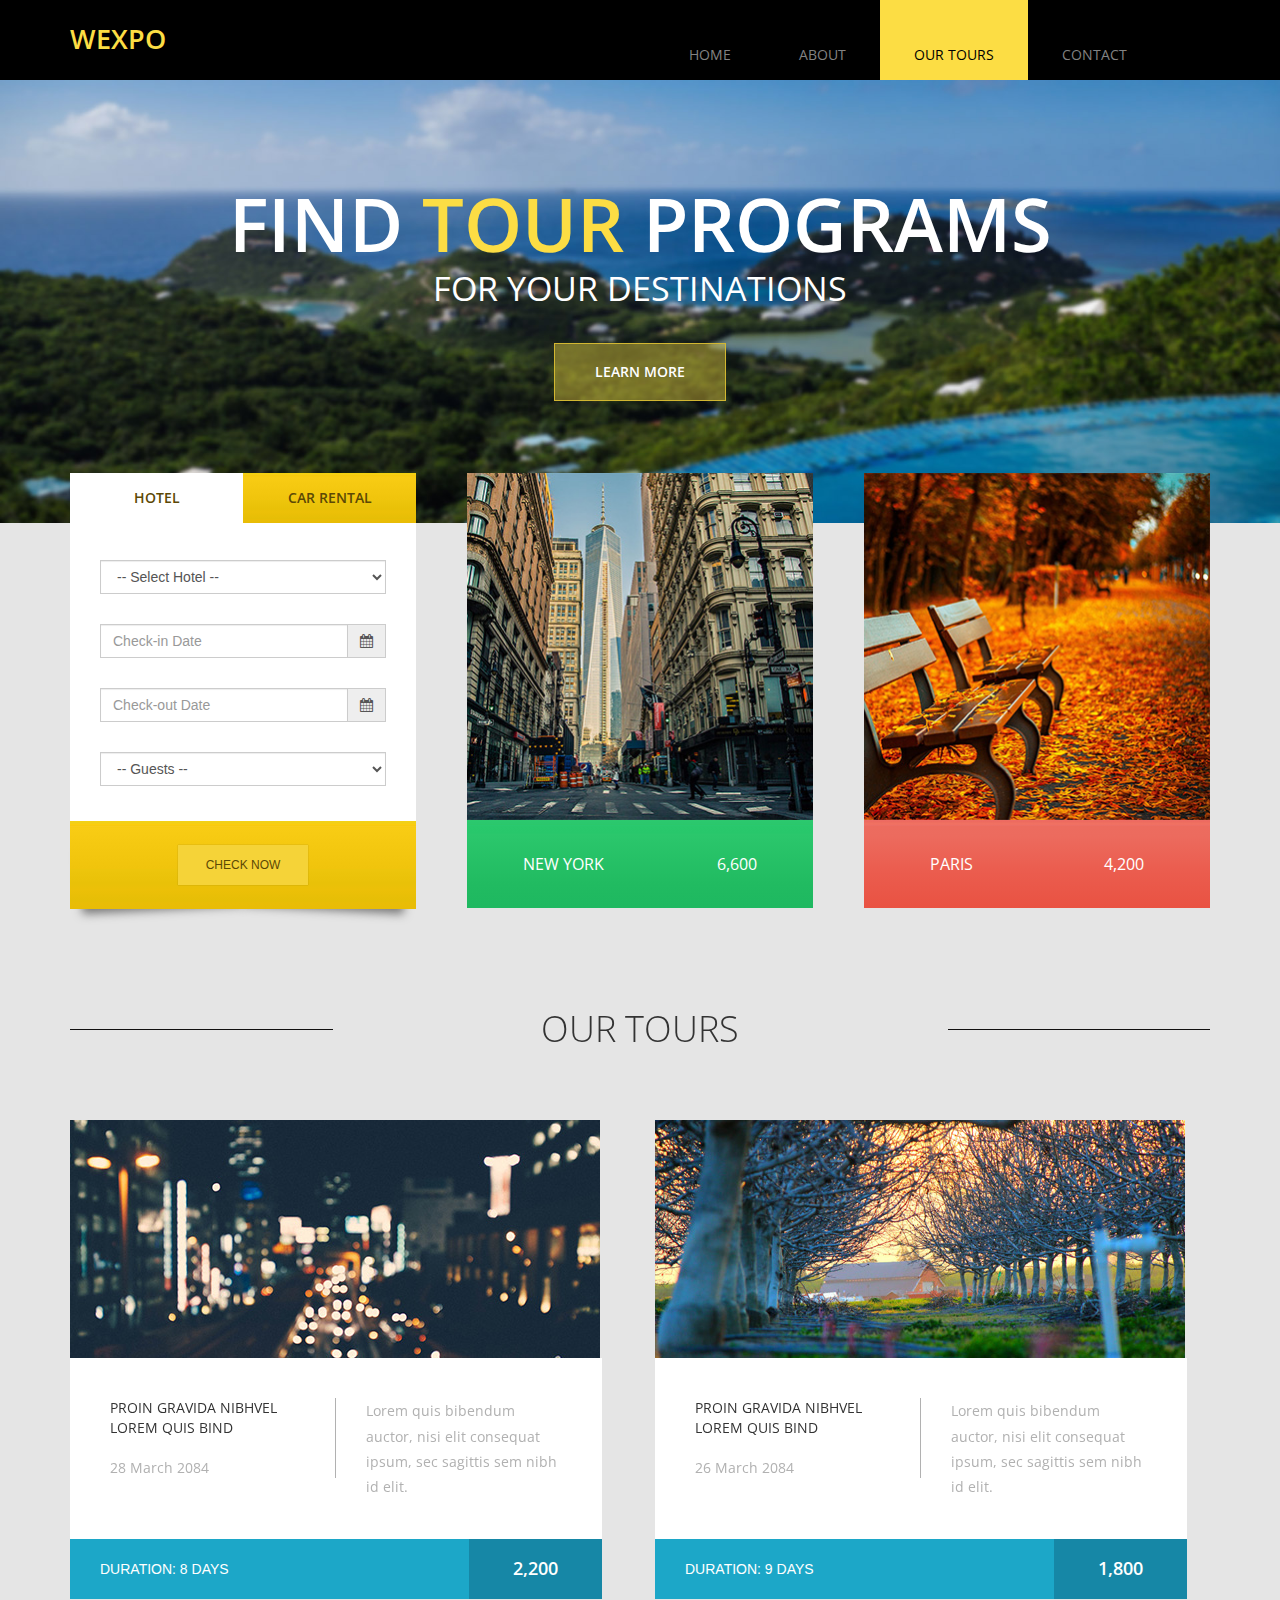
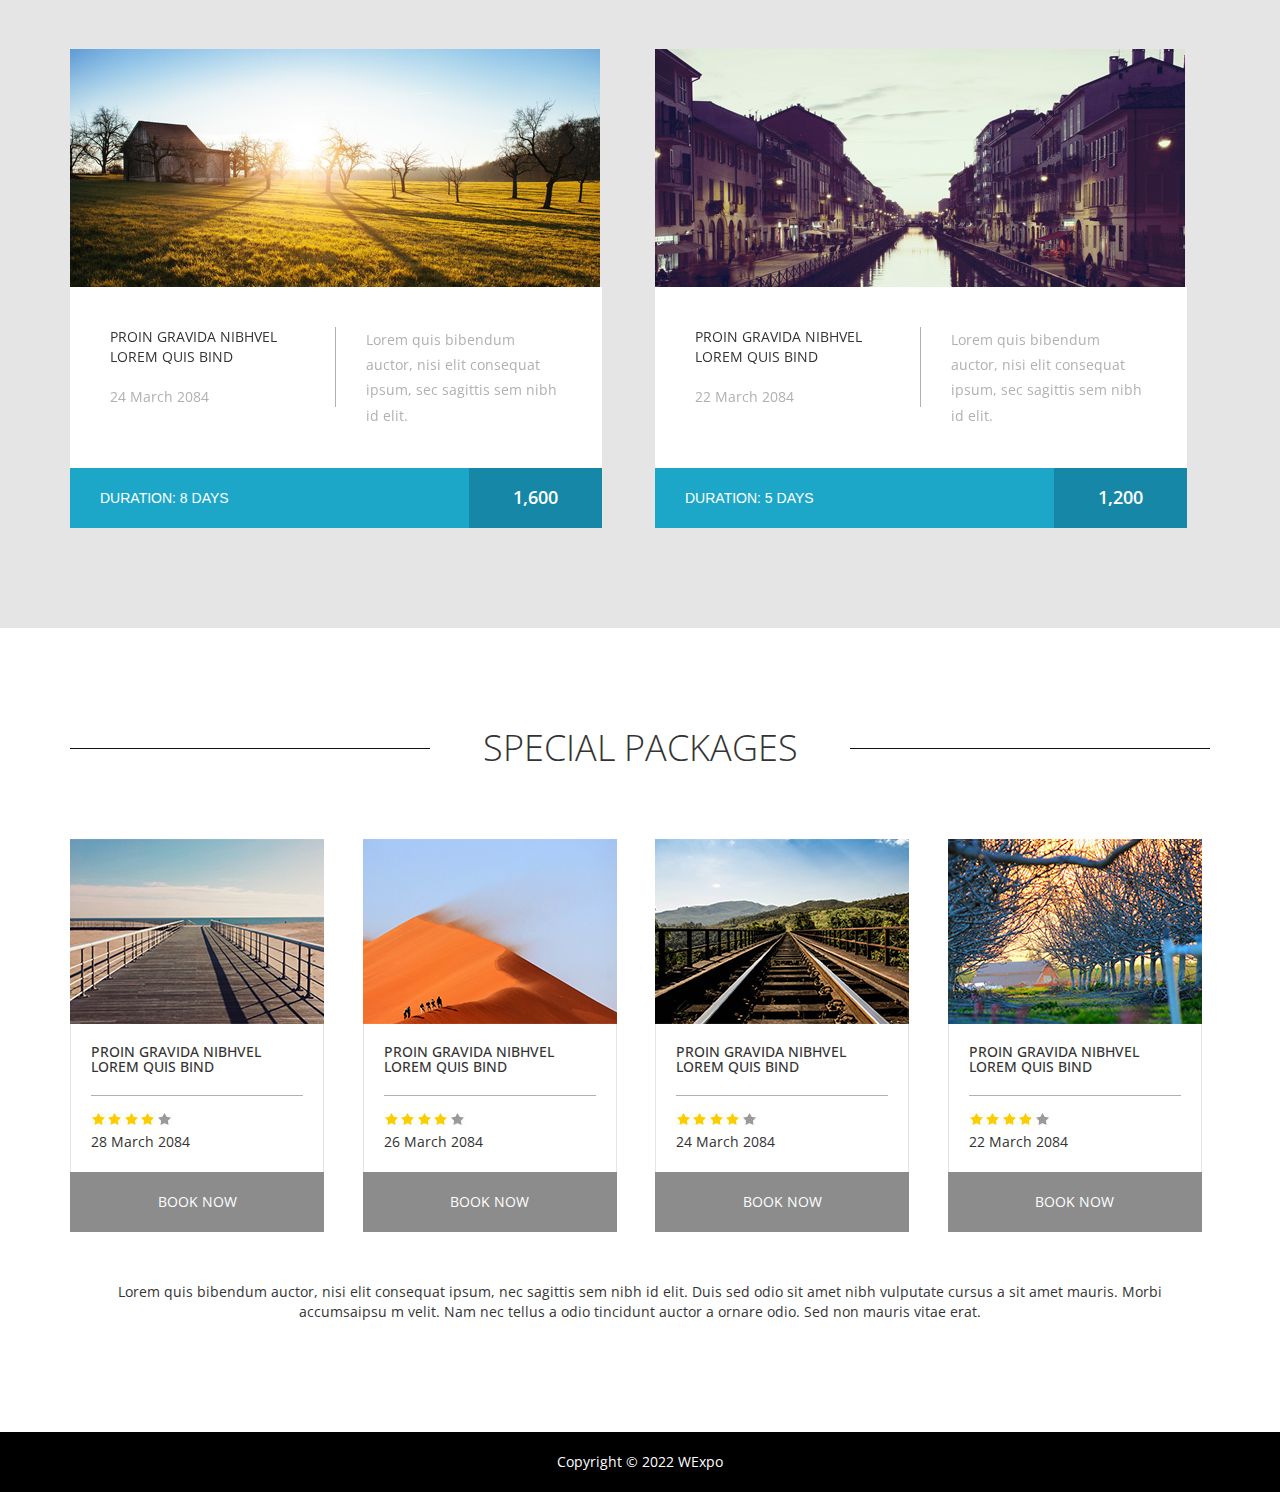
<file: tours.html>
<!DOCTYPE html>
<html lang="en">
<head>
  <meta charset="utf-8">
  <meta http-equiv="X-UA-Compatible" content="IE=edge">
  <meta name="viewport" content="width=device-width, initial-scale=1">
  <title>Wexpo - Tours</title>
<!--
Holiday Template
http://www.templatemo.com/tm-475-holiday
-->
  <link href='http://fonts.googleapis.com/css?family=Open+Sans:400,300,400italic,600,700' rel='stylesheet' type='text/css'>
  <link href="css/font-awesome.min.css" rel="stylesheet">
  <link href="css/bootstrap.min.css" rel="stylesheet">
  <link href="css/bootstrap-datetimepicker.min.css" rel="stylesheet"> 
  <link href="css/flexslider.css" rel="stylesheet"> 
  <link href="css/templatemo-style.css" rel="stylesheet">

  <!-- HTML5 shim and Respond.js for IE8 support of HTML5 elements and media queries -->
  <!-- WARNING: Respond.js doesn't work if you view the page via file:// -->
    <!--[if lt IE 9]>
    <script src="https://oss.maxcdn.com/html5shiv/3.7.2/html5shiv.min.js"></script>
    <script src="https://oss.maxcdn.com/respond/1.4.2/respond.min.js"></script>
    <![endif]-->

  </head>
  <body class="tm-gray-bg">
  	<!-- Header -->
  	<div class="tm-header">
  		<div class="container">
  			<div class="row">
  				<div class="col-lg-6 col-md-4 col-sm-3 tm-site-name-container">
  					<a href="#" class="tm-site-name">WExpo</a>	
  				</div>
	  			<div class="col-lg-6 col-md-8 col-sm-9">
	  				<div class="mobile-menu-icon">
		              <i class="fa fa-bars"></i>
		            </div>
	  				<nav class="tm-nav">
						<ul>
							<li><a href="index.html">Home</a></li>
							<li><a href="about.html">About</a></li>
							<li><a href="tours.html" class="active">Our Tours</a></li>
							<li><a href="contact.html">Contact</a></li>
						</ul>
					</nav>		
	  			</div>				
  			</div>
  		</div>	  	
  	</div>
	
	<!-- Banner -->
	<section class="tm-banner">
		<!-- Flexslider -->
		<div class="flexslider flexslider-banner">
		  <ul class="slides">
		    <li>
			    <div class="tm-banner-inner">
					<h1 class="tm-banner-title">Find <span class="tm-yellow-text">Tour</span> Programs</h1>
					<p class="tm-banner-subtitle">For Your Destinations</p>
					<a href="#more" class="tm-banner-link">Learn More</a>	
				</div>
		      <img src="img/banner-2.jpg" />
		    </li>
		    <li>
			    <div class="tm-banner-inner">
					<h1 class="tm-banner-title">Lorem <span class="tm-yellow-text">Ipsum</span> Dolor</h1>
					<p class="tm-banner-subtitle">Wonderful Destinations</p>
					<a href="#more" class="tm-banner-link">Learn More</a>	
				</div>
		      <img src="img/banner-3.jpg" />
		    </li>
		    <li>
			    <div class="tm-banner-inner">
					<h1 class="tm-banner-title">Proin <span class="tm-yellow-text">Gravida</span> Nibhvell</h1>
					<p class="tm-banner-subtitle">Velit Auctor</p>
					<a href="#more" class="tm-banner-link">Learn More</a>	
				</div>
		      <img src="img/banner-1.jpg" />
		    </li>
		  </ul>
		</div>			
	</section>

	<!-- gray bg -->	
	<section class="container tm-home-section-1" id="more">
		<div class="row">
			<div class="col-lg-4 col-md-4 col-sm-6">
				<!-- Nav tabs -->
				<div class="tm-home-box-1">
					<ul class="nav nav-tabs tm-white-bg" role="tablist" id="hotelCarTabs">
					    <li role="presentation" class="active">
					    	<a href="#hotel" aria-controls="hotel" role="tab" data-toggle="tab">Hotel</a>
					    </li>
					    <li role="presentation">
					    	<a href="#car" aria-controls="car" role="tab" data-toggle="tab">Car Rental</a>
					    </li>
					</ul>

					<!-- Tab panes -->
					<div class="tab-content">
					    <div role="tabpanel" class="tab-pane fade in active tm-white-bg" id="hotel">
					    	<div class="tm-search-box effect2">
								<form action="#" method="post" class="hotel-search-form">
									<div class="tm-form-inner">
										<div class="form-group">
							            	 <select class="form-control">
							            	 	<option value="">-- Select Hotel -- </option>
							            	 	<option value="shangrila">Shangri-La</option>
												<option value="chatrium">Chatrium</option>
												<option value="fourseasons">Four Seasons</option>
												<option value="hilton">Hilton</option>
											</select> 
							          	</div>
							          	<div class="form-group">
							                <div class='input-group date' id='datetimepicker1'>
							                    <input type='text' class="form-control" placeholder="Check-in Date" />
							                    <span class="input-group-addon">
							                        <span class="fa fa-calendar"></span>
							                    </span>
							                </div>
							            </div>
							          	<div class="form-group">
							                <div class='input-group date' id='datetimepicker2'>
							                    <input type='text' class="form-control" placeholder="Check-out Date" />
							                    <span class="input-group-addon">
							                        <span class="fa fa-calendar"></span>
							                    </span>
							                </div>
							            </div>
							            <div class="form-group margin-bottom-0">
							                <select class="form-control">
							            	 	<option value="">-- Guests -- </option>
							            	 	<option value="1">1</option>
												<option value="2">2</option>
												<option value="3">3</option>
												<option value="4">4</option>
												<option value="5p">5+</option>
											</select> 
							            </div>
									</div>							
						            <div class="form-group tm-yellow-gradient-bg text-center">
						            	<button type="submit" name="submit" class="tm-yellow-btn">Check Now</button>
						            </div>  
								</form>
							</div>
					    </div>
					    <div role="tabpanel" class="tab-pane fade tm-white-bg" id="car">
							<div class="tm-search-box effect2">
								<form action="#" method="post" class="hotel-search-form">
									<div class="tm-form-inner">
										<div class="form-group">
							            	 <select class="form-control">
							            	 	<option value="">-- Select Model -- </option>
							            	 	<option value="shangrila">BMW</option>
												<option value="chatrium">Mercedes-Benz</option>
												<option value="fourseasons">Toyota</option>
												<option value="hilton">Honda</option>
											</select> 
							          	</div>
							          	<div class="form-group">
							                <div class='input-group date-time' id='datetimepicker3'>
							                    <input type='text' class="form-control" placeholder="Pickup Date" />
							                    <span class="input-group-addon">
							                        <span class="fa fa-calendar"></span>
							                    </span>
							                </div>
							            </div>
							          	<div class="form-group">
							                <div class='input-group date-time' id='datetimepicker4'>
							                    <input type='text' class="form-control" placeholder="Return Date" />
							                    <span class="input-group-addon">
							                        <span class="fa fa-calendar"></span>
							                    </span>
							                </div>
							            </div>	
							            <div class="form-group">
							            	 <select class="form-control">
							            	 	<option value="">-- Options -- </option>
							            	 	<option value="">Child Seat</option>
												<option value="">GPS Navigator</option>
												<option value="">Insurance</option>
											</select> 
							          	</div>						           
									</div>							
						            <div class="form-group tm-yellow-gradient-bg text-center">
						            	<button type="submit" name="submit" class="tm-yellow-btn">Check Now</button>
						            </div>  
								</form>
							</div>
					    </div>				    
					</div>
				</div>								
			</div>

			<div class="col-lg-4 col-md-4 col-sm-6">
				<div class="tm-home-box-1 tm-home-box-1-2 tm-home-box-1-center">
					<img src="img/index-01.jpg" alt="image" class="img-responsive">
					<a href="#">
						<div class="tm-green-gradient-bg tm-city-price-container">
							<span>New York</span>
							<span>6,600</span>
						</div>	
					</a>			
				</div>				
			</div>
			<div class="col-lg-4 col-md-4 col-sm-6">
				<div class="tm-home-box-1 tm-home-box-1-2 tm-home-box-1-right">
					<img src="img/index-02.jpg" alt="image" class="img-responsive">
					<a href="#">
						<div class="tm-red-gradient-bg tm-city-price-container">
							<span>Paris</span>
							<span>4,200</span>
						</div>	
					</a>					
				</div>				
			</div>
		</div>
	
		<div class="section-margin-top">
			<div class="row">				
				<div class="tm-section-header">
					<div class="col-lg-3 col-md-3 col-sm-3"><hr></div>
					<div class="col-lg-6 col-md-6 col-sm-6"><h2 class="tm-section-title">Our Tours</h2></div>
					<div class="col-lg-3 col-md-3 col-sm-3"><hr></div>	
				</div>
			</div>
			<div class="row">
				<div class="col-lg-6 col-md-6 col-sm-6 col-xs-12">
					<div class="tm-tours-box-1">
						<img src="img/tours-03.jpg" alt="image" class="img-responsive">
						<div class="tm-tours-box-1-info">
							<div class="tm-tours-box-1-info-left">
								<p class="text-uppercase margin-bottom-20">Proin Gravida Nibhvel Lorem Quis Bind</p>	
								<p class="gray-text">28 March 2084</p>
							</div>
							<div class="tm-tours-box-1-info-right">
								<p class="gray-text tours-1-description">Lorem quis bibendum auctor, nisi elit consequat ipsum, sec sagittis sem nibh id elit.</p>	
							</div>							
						</div>
						<div class="tm-tours-box-1-link">
							<div class="tm-tours-box-1-link-left">
								Duration: 8 days
							</div>
							<a href="#" class="tm-tours-box-1-link-right">
								2,200								
							</a>							
						</div>
					</div>					
				</div>
				<div class="col-lg-6 col-md-6 col-sm-6 col-xs-12">
					<div class="tm-tours-box-1">
						<img src="img/tours-04.jpg" alt="image" class="img-responsive">
						<div class="tm-tours-box-1-info">
							<div class="tm-tours-box-1-info-left">
								<p class="text-uppercase margin-bottom-20">Proin Gravida Nibhvel Lorem Quis Bind</p>	
								<p class="gray-text">26 March 2084</p>
							</div>
							<div class="tm-tours-box-1-info-right">
								<p class="gray-text tours-1-description">Lorem quis bibendum auctor, nisi elit consequat ipsum, sec sagittis sem nibh id elit.</p>	
							</div>							
						</div>
						<div class="tm-tours-box-1-link">
							<div class="tm-tours-box-1-link-left">
								Duration: 9 days
							</div>
							<a href="#" class="tm-tours-box-1-link-right">
								1,800								
							</a>							
						</div>
					</div>					
				</div>
				<div class="col-lg-6 col-md-6 col-sm-6 col-xs-12">
					<div class="tm-tours-box-1">
						<img src="img/tours-05.jpg" alt="image" class="img-responsive">
						<div class="tm-tours-box-1-info">
							<div class="tm-tours-box-1-info-left">
								<p class="text-uppercase margin-bottom-20">Proin Gravida Nibhvel Lorem Quis Bind</p>	
								<p class="gray-text">24 March 2084</p>
							</div>
							<div class="tm-tours-box-1-info-right">
								<p class="gray-text tours-1-description">Lorem quis bibendum auctor, nisi elit consequat ipsum, sec sagittis sem nibh id elit.</p>	
							</div>							
						</div>
						<div class="tm-tours-box-1-link">
							<div class="tm-tours-box-1-link-left">
								Duration: 8 days
							</div>
							<a href="#" class="tm-tours-box-1-link-right">
								1,600								
							</a>							
						</div>
					</div>					
				</div>
				<div class="col-lg-6 col-md-6 col-sm-6 col-xs-12">
					<div class="tm-tours-box-1">
						<img src="img/tours-06.jpg" alt="image" class="img-responsive">
						<div class="tm-tours-box-1-info">
							<div class="tm-tours-box-1-info-left">
								<p class="text-uppercase margin-bottom-20">Proin Gravida Nibhvel Lorem Quis Bind</p>	
								<p class="gray-text">22 March 2084</p>
							</div>
							<div class="tm-tours-box-1-info-right">
								<p class="gray-text tours-1-description">Lorem quis bibendum auctor, nisi elit consequat ipsum, sec sagittis sem nibh id elit.</p>	
							</div>							
						</div>
						<div class="tm-tours-box-1-link">
							<div class="tm-tours-box-1-link-left">
								Duration: 5 days
							</div>
							<a href="#" class="tm-tours-box-1-link-right">
								1,200								
							</a>							
						</div>
					</div>					
				</div>
			</div>		
		</div>
	</section>		
	
	<!-- white bg -->
	<section class="tm-white-bg section-padding-bottom">
		<div class="container">
			<div class="row">
				<div class="tm-section-header section-margin-top">
					<div class="col-lg-4 col-md-3 col-sm-3"><hr></div>
					<div class="col-lg-4 col-md-6 col-sm-6"><h2 class="tm-section-title">Special Packages</h2></div>
					<div class="col-lg-4 col-md-3 col-sm-3"><hr></div>	
				</div>				
			</div>
			<div class="row">
				<div class="col-lg-3 col-md-3 col-sm-6 col-xs-6 col-xxs-12">
					<div class="tm-tours-box-2">						
						<img src="img/index-03.jpg" alt="image" class="img-responsive">
						<div class="tm-tours-box-2-info">
							<h3 class="margin-bottom-15">Proin Gravida Nibhvel Lorem Quis Bind</h3>
							<img src="img/rating.png" alt="image" class="margin-bottom-5">
							<p>28 March 2084</p>	
						</div>						
						<a href="#" class="tm-tours-box-2-link">Book Now</a>
					</div>
				</div>
				<div class="col-lg-3 col-md-3 col-sm-6 col-xs-6 col-xxs-12">
					<div class="tm-tours-box-2">						
						<img src="img/index-04.jpg" alt="image" class="img-responsive">
						<div class="tm-tours-box-2-info">
							<h3 class="margin-bottom-15">Proin Gravida Nibhvel Lorem Quis Bind</h3>
							<img src="img/rating.png" alt="image" class="margin-bottom-5">
							<p>26 March 2084</p>	
						</div>						
						<a href="#" class="tm-tours-box-2-link">Book Now</a>
					</div>
				</div>
				<div class="col-lg-3 col-md-3 col-sm-6 col-xs-6 col-xxs-12">
					<div class="tm-tours-box-2">						
						<img src="img/index-05.jpg" alt="image" class="img-responsive">
						<div class="tm-tours-box-2-info">
							<h3 class="margin-bottom-15">Proin Gravida Nibhvel Lorem Quis Bind</h3>
							<img src="img/rating.png" alt="image" class="margin-bottom-5">
							<p>24 March 2084</p>	
						</div>						
						<a href="#" class="tm-tours-box-2-link">Book Now</a>
					</div>
				</div>
				<div class="col-lg-3 col-md-3 col-sm-6 col-xs-6 col-xxs-12">
					<div class="tm-tours-box-2">						
						<img src="img/index-06.jpg" alt="image" class="img-responsive">
						<div class="tm-tours-box-2-info">
							<h3 class="margin-bottom-15">Proin Gravida Nibhvel Lorem Quis Bind</h3>
							<img src="img/rating.png" alt="image" class="margin-bottom-5">
							<p>22 March 2084</p>	
						</div>						
						<a href="#" class="tm-tours-box-2-link">Book Now</a>
					</div>
				</div>
			</div>
			<div class="row">
				<div class="col-lg-12">
					<p class="home-description">Lorem quis bibendum auctor, nisi elit consequat ipsum, nec sagittis sem nibh id elit. Duis sed odio sit amet nibh vulputate cursus a sit amet mauris.
					Morbi accumsaipsu m velit. Nam nec tellus a odio tincidunt auctor a ornare odio. Sed non mauris vitae erat.
					</p>					
				</div>
			</div>	
		</div>
	</section>
	<footer class="tm-black-bg">
		<div class="container">
			<div class="row">
				<p class="tm-copyright-text">Copyright &copy; 2022 WExpo</p>
			</div>
		</div>		
	</footer>
	<script type="text/javascript" src="js/jquery-1.11.2.min.js"></script>      		<!-- jQuery -->
  	<script type="text/javascript" src="js/moment.js"></script>							<!-- moment.js -->
	<script type="text/javascript" src="js/bootstrap.min.js"></script>					<!-- bootstrap js -->
	<script type="text/javascript" src="js/bootstrap-datetimepicker.min.js"></script>	<!-- bootstrap date time picker js, http://eonasdan.github.io/bootstrap-datetimepicker/ -->
	<script type="text/javascript" src="js/jquery.flexslider-min.js"></script>
   	<script type="text/javascript" src="js/templatemo-script.js"></script>      		<!-- Templatemo Script -->
	<script>
		// HTML document is loaded. DOM is ready.
		$(function() {

			$('#hotelCarTabs a').click(function (e) {
			  e.preventDefault()
			  $(this).tab('show')
			})

        	$('.date').datetimepicker({
            	format: 'MM/DD/YYYY'
            });
            $('.date-time').datetimepicker();
           
			// https://css-tricks.com/snippets/jquery/smooth-scrolling/
		  	$('a[href*=#]:not([href=#])').click(function() {
			    if (location.pathname.replace(/^\//,'') == this.pathname.replace(/^\//,'') && location.hostname == this.hostname) {
			      var target = $(this.hash);
			      target = target.length ? target : $('[name=' + this.hash.slice(1) +']');
			      if (target.length) {
			        $('html,body').animate({
			          scrollTop: target.offset().top
			        }, 1000);
			        return false;
			      }
			    }
		  	});
		});
		
		// Load Flexslider when everything is loaded.
		$(window).load(function() {	  		
		    $('.flexslider').flexslider({
			    controlNav: false
		    });
	  	});
	</script>
 </body>
 </html>
</file>
<file: css/templatemo-style.css>
/** 
 * Holiday Template
 * http://www.templatemo.com/tm-475-holiday
 *
 * COLOR CODES
 * Yellow	#FCDD44
 *
 */

/* CSS Resets */ 
ul,p {
	margin: 0; 
	padding: 0;
}
h1,h2,h3 {
	margin: 0;
	padding: 0;
}
h1,h2,h3,a,p { font-family: 'Open Sans', sans-serif; }
a:hover,
a:focus {
	text-decoration: none;
}

/* Header & Nav */
body { overflow-x: hidden; }
.tm-header {
	background: #000000;
	height: 80px;
	position: relative;
	z-index: 100;
}
.tm-site-name-container { padding-top: 20px; }
.tm-site-name {
	color: #FCDD44;
	font-size: 27px;
	font-weight: 600;
	text-transform: uppercase;
}
.tm-site-name:hover,
.tm-site-name:focus {
	color: #FF720B;
}
.mobile-menu-icon { display: none; }
.tm-nav {
	display: block;
	overflow: hidden;
}
.tm-nav li {
	list-style: none;
	float: left;
}
.tm-nav li a {
	color: #838383;
	display: block;
	padding: 45px 34px 15px 34px;
	text-transform: uppercase;
	transition: all 0.3s ease;
}
.tm-nav li a.active,
.tm-nav li a:focus,
.tm-nav li a:hover {
	background: #FCDD44;
	color: #000;
}

/* Banner */
.tm-banner-inner {
    height: auto;
    margin: auto;
    position: absolute;
    top: -20px;
    left: 0px;
    bottom: 0px;
    right: 0px;
    display: -webkit-flex;
    display: -ms-flexbox;
    display: flex;
    -webkit-flex-direction: column;
        -ms-flex-direction: column;
            flex-direction: column;
    -webkit-align-items: center;
        -ms-flex-align: center;
            align-items: center;
    -webkit-justify-content: center;
        -ms-flex-pack: center;
            justify-content: center;
}
.tm-banner-title,
.tm-banner-subtitle,
.tm-banner-link {
	text-transform: uppercase;
}
.tm-banner-title,
.tm-banner-subtitle {
	color: white;
}
.tm-banner-title {	
	font-size: 74px;
	font-weight: 600;
}
.tm-banner-subtitle { font-size: 34px; }
.tm-yellow-text { color: #FCDD44; }
.tm-banner-link {
	background: rgba(252, 221, 68, 0.39) none repeat scroll 0% 0%;
	border: 1px solid #D2B731;
	color: #FFF;
	font-weight: 600;
	display: inline-block;
	padding: 18px 40px;
	margin-top: 30px;
	transition: all 0.3s ease;
}
.tm-banner-link:hover,
.tm-banner-link:focus {
	background: rgba(252, 221, 68, 1);
	color: #000;
}
.flexslider.flexslider-banner {
	max-width: 100%;
	height: 100%;
	z-index: 0;
}
.flexslider.flexslider-banner .slides > li {
	text-align: center;
}
.flexslider.flexslider-banner .flex-direction-nav a:before {
	color: #FCDD44;
}
.flex-direction-nav a {
	height: 50px;
}

/* Section 1, index.html */
.tm-gray-bg { background-color: #E5E5E5; }
.tm-home-section-1 {
	position: relative;
	top: -50px;
}
.form-control {	border-radius: 0; }
.form-control:focus {
	border-color: #FCDD44;
	box-shadow: 0px 1px 1px rgba(0, 0, 0, 0.075) inset, 0px 0px 8px rgba(252, 221, 68, 0.6);
}
.tm-yellow-gradient-bg {
	/* Permalink - use to edit and share this gradient: http://colorzilla.com/gradient-editor/#f5d11d+0,f3d10e+1,efcf1c+2,fccd0d+4,f7ca0d+5,f9cb1e+6,f7cb10+7,f8cc14+8,f0c40c+54,edc50c+55,e9c108+71,ecc008+78,e6be06+91,e9bd06+93,e8bc06+100 */
	background: #f5d11d; /* Old browsers */ /* FF3.6+ */ /* Chrome,Safari4+ */ /* Chrome10+,Safari5.1+ */ /* Opera 11.10+ */ /* IE10+ */
	background: linear-gradient(to bottom,  #f5d11d 0%,#f3d10e 1%,#efcf1c 2%,#fccd0d 4%,#f7ca0d 5%,#f9cb1e 6%,#f7cb10 7%,#f8cc14 8%,#f0c40c 54%,#edc50c 55%,#e9c108 71%,#ecc008 78%,#e6be06 91%,#e9bd06 93%,#e8bc06 100%); /* W3C */
	filter: progid:DXImageTransform.Microsoft.gradient( startColorstr='#f5d11d', endColorstr='#e8bc06',GradientType=0 ); /* IE6-9 */
}
.tm-green-gradient-bg {
	/* Permalink - use to edit and share this gradient: http://colorzilla.com/gradient-editor/#2ec66b+0,2dc970+1,2ac96c+2,2bc76e+4,2bc869+5,2ac871+6,29c86c+7,28c76b+15,2bc76c+16,21bb61+73,1eb860+100 */
	background: #2ec66b; /* Old browsers */ /* FF3.6+ */ /* Chrome,Safari4+ */ /* Chrome10+,Safari5.1+ */ /* Opera 11.10+ */ /* IE10+ */
	background: linear-gradient(to bottom,  #2ec66b 0%,#2dc970 1%,#2ac96c 2%,#2bc76e 4%,#2bc869 5%,#2ac871 6%,#29c86c 7%,#28c76b 15%,#2bc76c 16%,#21bb61 73%,#1eb860 100%); /* W3C */
	filter: progid:DXImageTransform.Microsoft.gradient( startColorstr='#2ec66b', endColorstr='#1eb860',GradientType=0 ); /* IE6-9 */
}
.tm-red-gradient-bg {
	/* Permalink - use to edit and share this gradient: http://colorzilla.com/gradient-editor/#e97262+0,ef6865+1,ed6c5f+2,f07162+4,f17062+5,eb6f67+6,ec6c5f+7,ec6b5e+18,eb5d4f+56,e95242+100 */
	background: #e97262; /* Old browsers */ /* FF3.6+ */ /* Chrome,Safari4+ */ /* Chrome10+,Safari5.1+ */ /* Opera 11.10+ */ /* IE10+ */
	background: linear-gradient(to bottom,  #e97262 0%,#ef6865 1%,#ed6c5f 2%,#f07162 4%,#f17062 5%,#eb6f67 6%,#ec6c5f 7%,#ec6b5e 18%,#eb5d4f 56%,#e95242 100%); /* W3C */
	filter: progid:DXImageTransform.Microsoft.gradient( startColorstr='#e97262', endColorstr='#e95242',GradientType=0 ); /* IE6-9 */
}
.tm-yellow-gradient-bg,
.tm-green-gradient-bg,
.tm-red-gradient-bg {
	display: -webkit-flex;
	display: -ms-flexbox;
	display: flex;
	-webkit-align-items: center;
	    -ms-flex-align: center;
	        align-items: center;
	height: 88px;
}
.tm-city-price-container {
	padding: 30px 0;
	font-size: 16px;
	color: white;
	text-transform: uppercase;
	-webkit-justify-content: space-around;
	    -ms-flex-pack: distribute;
	        justify-content: space-around;
}
.tm-city-price-container:hover { font-weight: 600; }
.tm-yellow-btn {
	width: 130px;
	height: 40px;
	background-color: #F5D338;
	border: medium none;
	color: #5C4905;
	font-size: 12px;
	margin: 24px auto;
	text-transform: uppercase;
	box-shadow: 0px 0px 1px 0px rgba(0, 0, 0, 0.3);
}
.tm-yellow-btn:hover,
.tm-yellow-btn:focus {
	background-color: #F9E58B;
}
.tm-form-inner { padding: 35px 30px 5px; }

/*http://cssdeck.com/labs/different-css3-box-shadows-effects*/
/*==================================================
 * Effect 2
 * ===============================================*/
.effect2
{
  position: relative;
}
.effect2:before, .effect2:after
{
  z-index: -1;
  position: absolute;
  content: "";
  bottom: 15px;
  left: 10px;
  width: 50%;
  top: 80%;
  max-width:160px;
  background: #777;
  box-shadow: 0 15px 10px #777;
  -webkit-transform: rotate(-3deg);
  transform: rotate(-3deg);
}
.effect2:after
{
  -webkit-transform: rotate(3deg);
  transform: rotate(3deg);
  right: 10px;
  left: auto;
}
.tm-white-bg {
	background-color: #fff;
}
.tm-home-box-1 {
	width: 346px;
	height: 436px;
}
.tm-home-box-1-center {
	margin: 0 auto;
}
.tm-home-box-1-right,
.tm-home-box-2-right {
	margin-left: auto;
}
.input-group-addon { border-radius: 0; }
#hotelCarTabs {
	border-bottom: none;
	height: 52px;
}
#hotelCarTabs li {
	width: 50%;
	height: 100%;
}
#hotelCarTabs > li > a {
	margin-right: 0;
	padding-top: 15px;
	padding-bottom: 15px;
	text-align: center;
	text-transform: uppercase;
	background: transparent linear-gradient(to bottom, #F5D11D 0%, #F3D10E 1%, #EFCF1C 2%, #FCCD0D 4%, #F7CA0D 5%, #F9CB1E 6%, #F7CB10 7%, #F8CC14 8%, #F0C40C 54%, #EDC50C 55%, #E9C108 71%, #ECC008 78%, #E6BE06 91%, #E9BD06 93%, #E8BC06 100%) repeat scroll 0% 0%;
	border: none;
	border-radius: 0;
	color: #5C4905;
	font-weight: 600;
}
#hotelCarTabs > li > a:hover,
#hotelCarTabs > li > a:focus {
	border: none;
	background: #F9E58B;
}
#hotelCarTabs > li.active > a, 
#hotelCarTabs > li.active > a:focus, 
#hotelCarTabs > li.active > a:hover
{
	background: transparent;
	border: none;	
}
/* Footer */
.tm-black-bg { background-color: #000; }
.tm-copyright-text {
	color: white;
	text-align: center;
	padding-top: 20px;
	padding-bottom: 20px;
}
.tm-copyright-text a {
	color: #FCDD44;
}

.tm-copyright-text a:hover {
	color: white;
}

.hotel-search-form .form-group { margin-bottom: 30px; }

/*Section 2, index.html */
.section-margin-top { margin-top: 100px; }
hr { border-top: 1px solid #111010; }
.tm-section-header {
	margin-bottom: 70px;
	overflow: hidden;
}
.tm-section-title {
	text-align: center;
	text-transform: uppercase;
	font-size: 36px;
	font-weight: 300;
}
.tm-home-box-2 {
	background-color: white;
	max-width: 254px;
}
.tm-home-box-2 h3 {
	font-size: 14px;
	padding: 30px 25px;
	text-transform: uppercase;
}
.tm-date {
	color: #c3c3c3;
	padding: 10px 25px;
	text-transform: uppercase;
}
.tm-home-box-2-container {
	border-top: 1px solid #DDD;
	overflow: hidden;
}
.tm-home-box-2-link {
	display: inline-block;
	height: 100%;
	color: black;	
	transition: all 0.3s ease;
	text-align: center;
}
.tm-home-box-2-link:hover,
.tm-home-box-2-link:focus {
	color: #FCDD44;
}
.border-left { border-left: 1px solid #DDD; }
.border-right {	border-right: 1px solid #DDD; }
.tm-home-box-2-icon {
	padding: 20px;
	width: 60px;
	height: 60px;
	font-size: 1.4em;
}
.tm-home-box-2-description {
	display: inline-block;
	text-align: center;
	text-transform: uppercase;
	width: 125px;
	padding-bottom: 18px;
}
.tm-home-box-2-description.box-3 { width: 175px; }
.home-description {
	margin: 50px auto;
	padding: 0 30px;
	text-align: center;
}

.tm-home-box-3 {
	margin-bottom: 50px;
	max-width: 555px;
	overflow: hidden;
}
.tm-home-box-3-img-container { float: left; }
.tm-home-box-3-info {
    height: 225px;
    max-width: 305px;
    float: right;
    border: 1px solid #CCC;
	border-left: none;
}
.tm-home-box-3-description { padding: 40px 30px 44px; }
.section-padding-bottom { padding-bottom: 60px; }

/* Tours */
.tm-tours-box-1 {
	width: 100%;
	max-width: 532px;
	margin-bottom: 50px;
}
.tm-tours-box-1-info {
	background: white;
	padding: 40px;
	overflow: hidden;
}
.tm-tours-box-1-info-left,
.tm-tours-box-1-info-right {
	float: left;
	width: 50%;
}
.tm-tours-box-1-info-left {
	border-right: 1px solid #B1B1B1;
	padding-right: 30px;
}
.tm-tours-box-1-info-right { padding-left: 30px; }
.margin-bottom-20 { margin-bottom: 20px; }
.margin-bottom-30 { margin-bottom: 30px; }
.gray-text { color: #B1B1B1; }
.tours-1-description { line-height: 1.8; }
.tm-tours-box-1-link { overflow: hidden }
.tm-tours-box-1-link-left { 
	background-color: #1CA7C8;
	padding: 20px 30px;
	float: left;
	width: 75%;
	text-transform: uppercase;
}
.tm-tours-box-1-link-right {
	float: left;
	background-color: #1687A6;
	font-weight: 600;
	font-size: 18px;
	display: block;
	padding: 17px 30px;
	width: 25%;
	transition: all 0.3s;
	text-align: center;
}
.tm-tours-box-1-link-right:hover,
.tm-tours-box-1-link-right:focus {
	color: white;
	background-color: #1D98B9;
}
.tm-tours-box-1-link-left,
.tm-tours-box-1-link-right {
	color: white;
	height: 60px;
}
.tm-tours-box-2 {
	max-width: 254px;
	width: 100%;
}
.tm-tours-box-2-info h3 {
	font-size: 14px;
	text-transform: uppercase;
	padding-bottom: 20px;
	border-bottom: 1px solid #b1b1b1;
}
.tm-tours-box-2-info {
    padding: 20px;
    border-left: 1px solid #E4E4E4;
    border-right: 1px solid #E4E4E4;
}
.tm-tours-box-2-link {
	display: block;
	padding-top: 20px;
	padding-bottom: 20px;
	text-align: center;
	background-color: #8C8C8C;
	color: white;
	text-transform: uppercase;
	transition: all 0.3s ease;
}
.tm-tours-box-2-link:hover,
.tm-tours-box-2-link:focus {
	color: white;
	background-color: #E8BA0F;
}

.margin-bottom-15 { margin-bottom: 15px; }
.margin-bottom-5 { margin-bottom: 5px; }

/* About */
.about-section { margin-top: 150px; }
.tm-about-box-1 {
	background-color: white;
	width: 255px;
	height: 380px;
	padding: 30px;
	text-align: center;
}
.tm-about-box-1-img {
	display: block;
	margin: 0 auto 30px;
	border-radius: 50%;
	border: 5px solid #d4d4d4;
	transition: all 0.3s ease;
}
.tm-about-box-1-img:hover,
.tm-about-box-1-img:focus {
	border: 5px solid #E8BA0F;	
}
.tm-about-box-1-title {
	font-size: 17px;
	font-style: italic;
	text-transform: uppercase;
	margin-bottom: 15px;
}
.tm-about-box-1-title span {
	font-size: 14px;
	font-style: normal;
	text-transform: none;
}
.tm-social-icon {
	color: #B1B1B1;
	font-size: 18px;
	padding: 0 10px;
}
.tm-social-icon:hover {	color: #E8BA0F; }
.tm-testimonials-box {
	width: 272px;
	height: 530px;
	background-color: #E8BA0F;
	float: left;
}
.tm-testimonials-title {
	background-color: rgb(96, 104, 116);
	color: white;
	padding: 20px;
	text-align: center;
	text-transform: uppercase;
	font-weight: 300;
}
.tm-testimonials-content {
	padding: 30px;
	text-align: center;
	font-style: italic;
}
.tm-testimonial {
	padding-top: 20px;
	padding-bottom: 15px;
}
.tm-what-we-do-right {
	float: right;
	margin-left: 30px;
	max-width: 820px;
	width: 100%;
}
.tm-about-box-2 { overflow: hidden; }
.tm-about-box-2-img,
.tm-about-box-2-text {
	float: left;
}
.tm-about-box-2-text {
	margin-left: 40px;
	max-width: 440px;
	width: 100%;
}
.tm-about-box-2-title {
	text-transform: uppercase;
	text-align: left;
	margin-bottom: 30px;
}
.tm-about-box-2-description {
	text-align: left;
	margin-bottom: 20px;
}
.tm-about-box-2-footer {
	border-top: 1px solid #ddd;
	border-bottom: 1px solid #ddd;
	text-align: right;
	text-transform: uppercase;
	padding-top: 10px;
	padding-bottom: 10px;
}

/* Flexslider */
.flex-caption,
.flexslider.flexslider .slides img {
	float: left;
}
.flex-caption {
  width: 572px;
  padding: 40px;
  left: 0;
  bottom: 0;
  font-size: 14px;
  line-height: 18px;
}
.flexslider.flexslider-banner .slides img { 
	display: block;
	width: 100%; 
}
.flexslider {
	border: none;
	border-radius: 0;
	margin: 0 auto;	
	width: 100%;
}
.flexslider.flexslider-about {
	max-width: 1100px;
}
.flexslider.flexslider-about img {
	max-width: 528px;
}
.slider-title {
	font-style: italic;
	font-weight: 600;
	margin-bottom: 25px;
	text-transform: uppercase;
}
.slider-subtitle {
	font-size: 18px;
	margin-bottom: 30px;
	text-align: left;
}
.slider-description {
	color: #B1B1B1;
	line-height: 1.6;
	margin-bottom: 40px;
	text-align: justify;
}
.slider-social { text-align: right; }

/* Contact */
.tm-contact-box-1 {
	background-color: #F4F4F4;
	padding: 40px;
}
.contact-image { 
	float: left; 
	widthh: 100%;
	max-width: 494px;
}
.contact-text {
	float: left;
	margin-left: 40px;
	max-width: 550px;
	width: 100%;
}
.effect2-contact::before, 
.effect2-contact::after {
	max-width: 550px;
}
#google-map {
	height: 335px;
	width: 100%;
}
.tm-submit-btn {
	background: #f5d11d; /* Old browsers */ /* FF3.6+ */ /* Chrome,Safari4+ */ /* Chrome10+,Safari5.1+ */ /* Opera 11.10+ */ /* IE10+ */
	background: linear-gradient(to bottom,  #f5d11d 0%,#f3d10e 1%,#efcf1c 2%,#fccd0d 4%,#f7ca0d 5%,#f9cb1e 6%,#f7cb10 7%,#f8cc14 8%,#f0c40c 54%,#edc50c 55%,#e9c108 71%,#ecc008 78%,#e6be06 91%,#e9bd06 93%,#e8bc06 100%); /* W3C */
	filter: progid:DXImageTransform.Microsoft.gradient( startColorstr='#f5d11d', endColorstr='#e8bc06',GradientType=0 ); /* IE6-9 */
	width: 100%;
	border: none;
	height: 40px;
	text-transform: uppercase;
	font-style: italic;
	font-size: 12px;
	font-weight: 600;
}
.tm-submit-btn:hover { background: #f5d11d; }
.contact-social { margin-top: 20px; }
.contact-social .fa { color: white; }
.tm-social-facebook { background-color: #4A7DBB; }
.tm-social-dribbble { background-color: #E4588E; }
.tm-social-twitter { background-color: #77D1EE; }
.tm-social-instagram { background-color: #527AA1; }
.tm-social-google-plus { background-color: #CE5754; }
.contact-social .tm-social-icon {
    padding: 5px 0;
    width: 35px;
    height: 35px;
    display: inline-block;
    text-align: center;
    margin-right: 10px;
}
.contact-social .tm-social-icon:last-child { margin-right: 0; }

@media screen and (max-width: 1199px) {
	.tm-banner-title { font-size: 50px; }
	.tm-banner-subtitle { font-size: 30px; }
	.tm-home-section-1 { top: -20px; }
	.tm-home-box-1 {
		width: 300px;
		height: 388px;
	}
	.hotel-search-form .form-group { margin-bottom: 18px; }
	.tm-home-box-2-description { padding-bottom: 15px; }
	.tm-home-box-3 {
		margin-left: auto;
		margin-right: auto;
	}
	.tm-home-box-2-description.box-3 { width: 185px; }
	.tm-about-box-1 {
		width: 215px;
		padding: 24px 15px;
	}
	.tm-testimonials-box { width: 220px; }
	.tm-testimonials-content { padding: 20px; }
	.tm-what-we-do-right { max-width: 685px; }
	.tm-about-box-2-img {
		max-width: 280px;
		height: auto;
	}
	.tm-about-box-2-text { max-width: 360px; }
	.flex-caption {	
		padding: 25px; 
		max-width: 500px;
	}
	.flexslider.flexslider-about .slides img {
		max-width: 450px;
	}
	.slider-title {
		margin-bottom: 15px; 
	}
	.slider-subtitle { 
		margin-bottom: 20px;	
	}
	.slider-description {
		margin-bottom: 20px;
		line-height: 1.3;
	}
	.tm-contact-box-1 {	padding: 30px; }
	.contact-image { max-width: 450px; }
	.contact-text {	max-width: 400px; }
	.flexslider.flexslider-about .slides img { width: 450px;	}	
}

@media screen and (max-width: 1199px) and (min-width: 992px) {
	.tm-home-box-2-description { width: 94px; }
	.tm-home-box-2-icon {
		padding: 18px;
		width: 55px;
		height: 55px;
	}
	.tm-home-box-3-description { padding-bottom: 47px; }
}

@media screen and (max-width: 991px) {
	.tm-home-box-1 {
		margin-bottom: 50px;
		width: 346px;
		height: 436px;
	}
	.tm-home-box-2 { margin: 0 auto 30px; }
	.tm-home-box-2-description {
		width: 125px;
		vertical-align: top;
	}
	.tm-home-box-2-description.box-3 { width: 175px; }
	.hotel-search-form .form-group { margin-bottom: 30px; }
	.home-description {	margin: 40px auto 40px;	}
	.tm-tours-box-1-link-left {	width: 65%;	}
	.tm-tours-box-1-link-right { width: 35%; }
	.tm-tours-box-2 { margin: 0 auto 30px; }
	.tm-about-box-1 {
		margin: 0 auto 30px;
		width: 100%;
	}
	.tm-what-we-do-right {
		float: none;
		margin-left: 0;
		max-width: 100%;
	}
	.tm-about-box-2-img { max-width: 100%; }
	.tm-about-box-2-text { max-width: 340px; }
	.tm-testimonials-box {
	    max-width: 340px;
	    width: 100%;
	    margin: 30px auto 0;
	    float: none;
	    height: auto;
	}
	.flexslider.flexslider-about,
	.flexslider.flexslider-about .slides img, 
	.flex-caption {
		max-width: 528px;
		width: 100%;
	}
	.flexslider .slides img, 
	.flex-caption {
		width: 100%;
	}
	.contact-text {
		margin-left: 0;
		margin-top: 50px;
		max-width: 100%;
	}
	.tm-contact-form-input { margin-top: 50px; }
}

@media screen and (max-width: 767px) {
	
	/* http://www.impressivewebs.com/animate-display-block-none/
	 * Comment by Jon Christensen
	 */
	.tm-nav.show {
		opacity: 1;
		height: auto;
		transition: opacity 1s, height 0;
	}
	.tm-nav {
	    opacity: 0;
		transition: opacity 1s, height 0 1s;
		height: 0;
	    position: fixed;
	    z-index: 1000;
	    top: 69px;
	    right: 15px;
	    background: rgba(15,15,15,0.7);
	    transition: all 0.3s ease;
	}
	.tm-nav li { float: none; }
	.tm-nav li a {
		color: white;
	    display: block;
	    padding: 20px 30px 20px;
	}
	.mobile-menu-icon {
	    display: block;
	    cursor: pointer;
	    color: #FCDD44;
	    font-size: 30px;
	    position: fixed;
	    top: 15px;
	    right: 15px;
	    background-color: rgba(15, 15, 15, 0.7);
	    padding: 6px 15px;
	    z-index: 1000;
	}
	.- { height: 400px;	}
	.tm-banner-title { font-size: 40px;	}
	.tm-banner-subtitle { font-size: 24px; }
	.tm-banner-inner { top: 0; }
	.tm-banner-link {
		padding: 12px 30px;
		margin-top: 10px;
	}
/* 	.tm-banner, .flexslider.flexslider-banner .slides img { height: 500px; } */
	.tm-home-box-1 {
		margin-left: auto;
		margin-right: auto;
		max-width: 100%;
	}
	.tm-home-box-1-2 { height: auto; }
	.tm-tours-box-1 {
		margin-left: auto;
		margin-right: auto;
	}
	.tm-what-we-do-right { text-align: center; }
	.section-margin-top.about-section {	margin-top: 120px; }
	.tm-section-header { margin-bottom: 40px; }
	.tm-about-box-1 {
		width: 100%;
		max-width: 300px;
		padding: 30px;
	}
	.tm-about-box-2-img, 
	.tm-about-box-2-text {
		float: none;
	}
	.tm-about-box-2-text { margin: 30px auto; }
}

@media screen and (max-width: 600px) {
	.col-xxs-12 { width: 100%; }
	.section-margin-top { margin-top: 50px;	}
	.tm-banner-title {
    	font-size: 30px;
	}
	.tm-banner-subtitle { font-size: 16px; }
	.tm-banner-link { 
		padding: 10px 25px;
	}
	.tm-home-section-1 { top: 0; }
	.tm-home-box-3-img-container,
	.tm-home-box-3-info {
		float: none;
	}
	.tm-home-box-3-info {
		max-width: 250px;
		border: 1px solid #CCC;
		border-top: none;
	}
	.tm-home-box-3-description {
	    padding-top: 30px;
	    padding-bottom: 34px;
	}
	.tm-home-box-3 { max-width: 250px; }
	.tm-home-box-2-description.box-3 { width: 120px; }
}

@media screen and (max-width: 420px) {
	.tm-banner-title { font-size: 20px;	}
	.tm-banner-subtitle { font-size: 12px; }
	.tm-banner-link { padding: 5px 10px; }
	.tm-tours-box-1-info-left,
	.tm-tours-box-1-info-right {
		float: none;
		width: 100%;
	}
	.tm-tours-box-1-info-left {
		border-right: none;
		border-bottom: 1px solid #B1B1B1;
		padding-right: 0;
		padding-bottom: 30px;	
	}
	.tm-tours-box-1-info-right {
		padding-left: 0;
		padding-top: 30px;		
	}
	.tm-tours-box-1-link-left,
	.tm-tours-box-1-link-right {
		float: none;
		width: 100%;
		text-align: center;
	}
}

@media screen and (max-width: 400px) {
	.tm-section-title {	font-size: 28px; }
}
</file>
